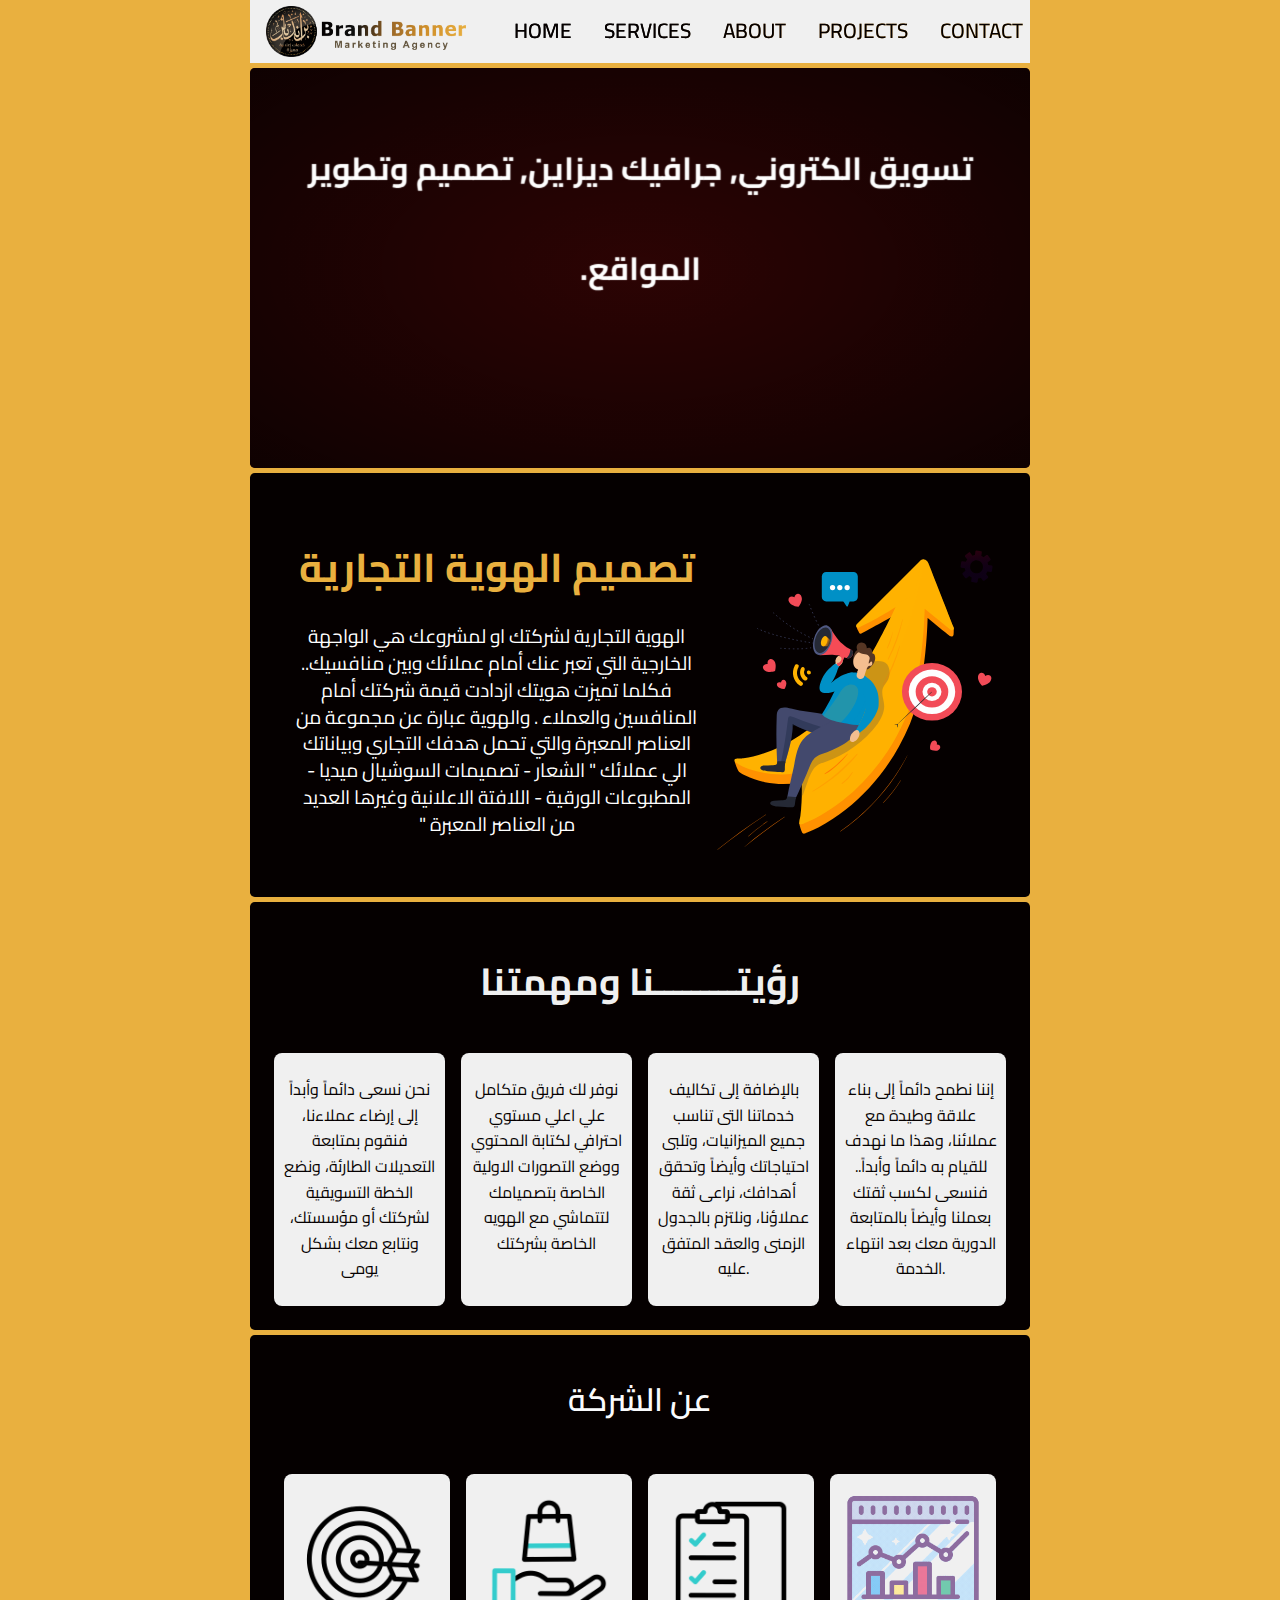
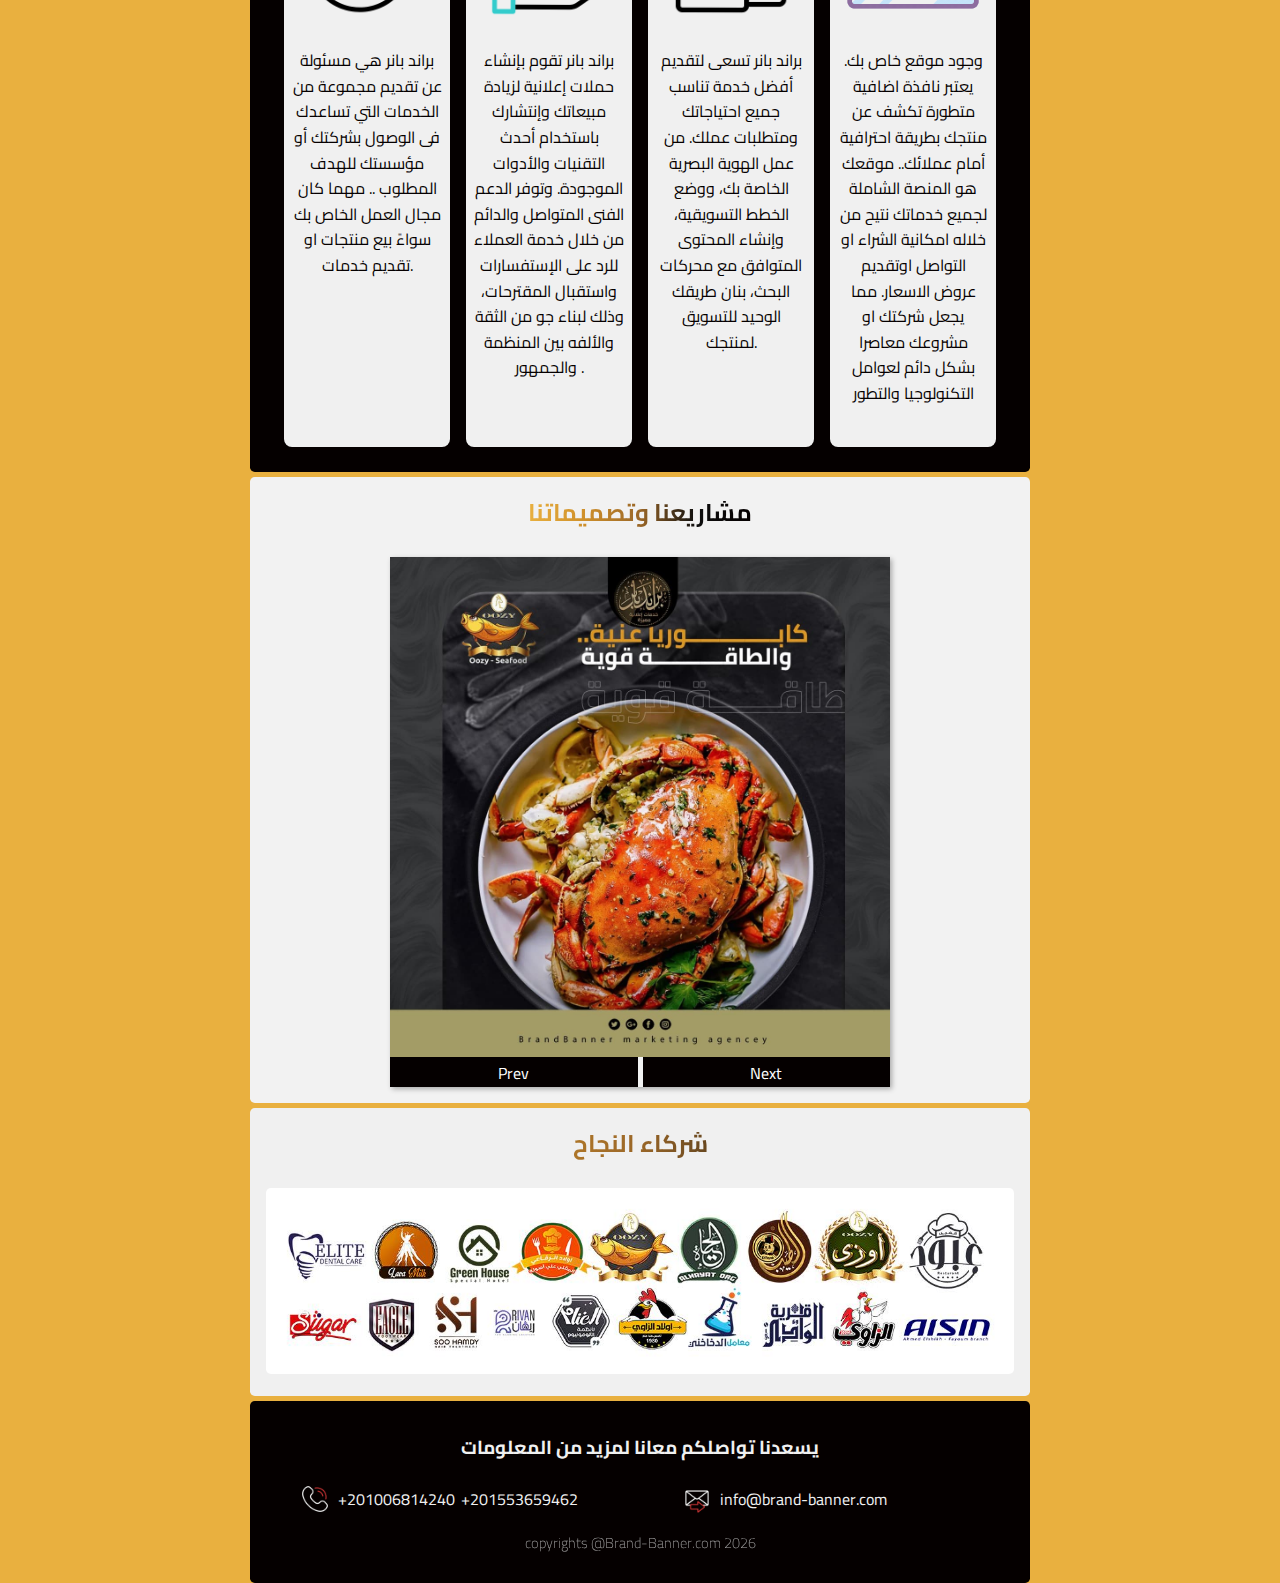
<file: index.html>
<!DOCTYPE html>
<html lang="en">

<head>
    <meta charset="UTF-8">
    <meta http-equiv="X-UA-Compatible" content="IE=edge">
    <meta name="viewport" content="width=device-width, initial-scale=1.0">
    <meta name="description" content="تصميم بانارت ودعاية واعلان " />
    <meta name="keywords" content="digital marketing , social media marketing company , branding and graghic design , business cards company,social media account manager" />
    <meta name="author" content="Hossam Gouda" />
    <!--Social Media Meta tags-->
    <meta property="og:title" content="Brand-Banner Co" />
    <meta property="og:description" content="Graphic design & Web development and Digital marketing Agency" />
    <meta property="og:type" content="website" />
    <meta property="og:url" content="https://www.brand-banner.com/" />
    <meta property="og:image" content="https://www.brand-banner.com/assets/Link-share---design.png" />
    <!--End of Social Media Meta tags-->

    <link rel="icon" type="image/x-icon" href="./assets/logo.png" />
    <title>Brand-Banner</title>
    <!--Google foonts-->
    <link rel="preconnect" href="https://fonts.googleapis.com" />
    <link rel="preconnect" href="https://fonts.gstatic.com" crossorigin />
    <link href="https://fonts.googleapis.com/css2?family=Cairo:wght@300;400;500;600;700;800&display=swap" rel="stylesheet" />
    <!--Google foonts End -->
    <!--Main Css Styles -->
    <link rel="stylesheet" href="./css/index.css" />
    <!--Normalize css -->
    <link rel="stylesheet" href="./css/normalize.css">
    <!--Normalize css End  -->
    <!--FontAwsome styles-->
    <link rel="stylesheet" href="https://cdnjs.cloudflare.com/ajax/libs/font-awesome/6.2.0/css/all.min.css" integrity="sha512-xh6O/CkQoPOWDdYTDqeRdPCVd1SpvCA9XXcUnZS2FmJNp1coAFzvtCN9BmamE+4aHK8yyUHUSCcJHgXloTyT2A==" crossorigin="anonymous" referrerpolicy="no-referrer">
    <!--FontAwsome styles ends-->

</head>

<body>
    <header class="header">
        <div class="container">
            <section class="navbar">
                <div class="brand">
                    <a href="./index.html">
                        <img src="./assets/brand logo.png" alt="logo" id="logo" />
                    </a>
                </div>
                <nav class="navbar-links">
                    <a href="./index.html">Home</a>
                    <a href="./pages/services.html">Services</a>
                    <a href="./pages/about.html">About</a>
                    <a href="./pages/projects.html">Projects</a>
                    <a href="./pages/contact.html">Contact</a>
                </nav>
                <div class="mob-container" onclick="myFunction(this)">
                    <div class="bar1"></div>
                    <div class="bar2"></div>
                    <div class="bar3"></div>
                </div>
            </section>
        </div>
    </header>


    <section class="event">
        <div class="container">
            <iframe src="./components/hero-animate/hero-animation.html" name="targetframe" allowTransparency="true" scrolling="no" frameborder="0"></iframe>
        </div>

        </div>
    </section>
    <section class="main" id="home">
        <div class="container">
            <div class="social">
                <img src="./assets//icons/social.svg" alt="حملات تسويق الكتروني وتصميم المواقع الالكترونية" />
                <div>
                    <h1 dir="rtl" lang="ar">تصميم الهوية التجارية</h1>
                    <p dir="rtl" lang="ar"> الهوية التجارية لشركتك او لمشروعك هي الواجهة الخارجية التي تعبر عنك أمام عملائك وبين منافسيك.. فكلما تميزت هويتك ازدادت قيمة شركتك أمام المنافسين والعملاء . والهوية عبارة عن مجموعة من العناصر المعبرة والتي تحمل هدفك التجاري وبياناتك
                        الي عملائك " الشعار - تصميمات السوشيال ميديا - المطبوعات الورقية - اللافتة الاعلانية وغيرها العديد من العناصر المعبرة "</p>
                </div>
            </div>

        </div>
    </section>
    <section id="services">
        <div class="container">
            <div class="services">
                <div class="title">
                    <h3 lang="ar" dir="rtl"> رؤيتـــــــــنا ومهمتنا </h3>
                </div>
                <div class="ser-cards">
                    <div class="ser-card">
                        <div class="ser-icon">
                            <i class="fa-regular fa-face-smile"></i>
                        </div>

                        <p dir="rtl " lang="ar ">
                            نحن نسعى دائماً وأبداً إلى إرضاء عملاءنا، فنقوم بمتابعة التعديلات الطارئة، ونضع الخطة التسويقية لشركتك أو مؤسستك، ونتابع معك بشكل يومى
                        </p>
                    </div>
                    <div class="ser-card ">
                        <div class="ser-icon">
                            <i class="fa-solid fa-briefcase"></i>
                        </div>
                        <p dir="rtl " lang="ar ">
                            نوفر لك فريق متكامل علي اعلي مستوي احترافي لكتابة المحتوي ووضع التصورات الاولية الخاصة بتصميامك لتتماشي مع الهويه الخاصة بشركتك
                        </p>
                        <p></p>
                    </div>
                    <div class="ser-card ">
                        <div class="ser-icon">
                            <i class="fa-regular fa-thumbs-up"></i>
                        </div>
                        <p dir="rtl " lang="ar ">
                            بالإضافة إلى تكاليف خدماتنا التى تناسب جميع الميزانيات، وتلبى احتياجاتك وأيضاً وتحقق أهدافك، نراعى ثقة عملاؤنا، ونلتزم بالجدول الزمنى والعقد المتفق عليه.
                        </p>
                    </div>
                    <div class="ser-card ">
                        <div class="ser-icon">
                            <i class="fa-regular fa-handshake"></i>
                        </div>
                        <p dir="rtl " lang="ar ">
                            إننا نطمح دائماً إلى بناء علاقة وطيدة مع عملائنا، وهذا ما نهدف للقيام به دائماً وأبداً.. فنسعى لكسب ثقتك بعملنا وأيضاً بالمتابعة الدورية معك بعد انتهاء الخدمة.
                        </p>
                    </div>

                </div>


            </div>


        </div>
    </section>
    <section id="about">
        <div class="container">
            <div class="about">
                <h2 dir="rtl " lang="ar ">عن الشركة</h2>
                <div class="statment ">
                    <div class="cards ">
                        <div class="card ">
                            <div class="img-holder ">
                                <img src="./assets/icons/target.gif " alt="تحقيق اهداف مؤسساتك التسويقية " />
                            </div>
                            <p dir="rtl " lang="ar ">
                                براند بانر هي مسئولة عن تقديم مجموعة من الخدمات التي تساعدك فى الوصول بشركتك أو مؤسستك للهدف المطلوب .. مهما كان مجال العمل الخاص بك سواءً بيع منتجات او تقديم خدمات.
                            </p>
                        </div>
                        <div class="card ">
                            <div class="img-holder ">
                                <img src="./assets/icons/shopping.gif " alt="حملات اعلانية للفيسبوك وتصميمات  دعائية لزيادة المبيعات " />
                            </div>
                            <p dir="rtl " lang="ar ">
                                براند بانر تقوم بإنشاء حملات إعلانية لزيادة مبيعاتك وإنتشارك باستخدام أحدث التقنيات والأدوات الموجودة. وتوفر الدعم الفنى المتواصل والدائم من خلال خدمة العملاء للرد على الإستفسارات واستقبال المقترحات، وذلك لبناء جو من الثقة والألفه بين المنظمة والجمهور
                                .
                            </p>
                        </div>
                        <div class="card ">
                            <div class="img-holder ">
                                <img src="./assets//icons/checklist.gif " alt=" وضع خطه العمل التسويقية" />
                            </div>
                            <p dir="rtl " lang="ar ">
                                براند بانر تسعى لتقديم أفضل خدمة تناسب جميع احتياجاتك ومتطلبات عملك. من عمل الهوية البصرية الخاصة بك، ووضع الخطط التسويقية، وإنشاء المحتوى المتوافق مع محركات البحث، بنان طريقك الوحيد للتسويق لمنتجك.
                            </p>
                        </div>
                        <div class="card ">
                            <div class="img-holder ">
                                <img src="./assets/icons/Devloper.gif " alt=" تصميم وتطوير المواقع الالكترونية" />
                            </div>
                            <p dir="rtl " lang="ar ">
                                .وجود موقع خاص بك يعتبر نافذة اضافية متطورة تكشف عن منتجك بطريقة احترافية أمام عملائك.. موقعك هو المنصة الشاملة لجميع خدماتك نتيح من خلاله امكانية الشراء او التواصل اوتقديم عروض الاسعار. مما يجعل شركتك او مشروعك معاصرا بشكل دائم لعوامل التكنولوجيا والتطور

                            </p>
                        </div>
                    </div>
                </div>

            </div>
        </div>

    </section>
    <section class="slider1">
        <div id="slider" class="container">
            <div class="projects">
                <div class="title">
                    <h5 dir="rtl " lang="ar ">مشاريعنا وتصميماتنا</h5>
                </div>
                <div class="carousel ">
                    <div id="images" class="image-container">
                        <img src="./assets/food.jpg " alt=" تصميم فيسبوك مطعم كابوريا" />
                        <img src="./assets/ozi4.jpg " alt="تصميم اعلان لمحلات كشري الهادي بالفيوم " />
                        <img src="./assets/green.jpg " alt="تصميم اعلان سوشيال ميديا فندق جرين هاوس بني سويف  " />
                        <img src="./assets/ozi.jpg " alt=" تصميم ترويجي لوجبه طعام مطعم اوزي الفيوم" />
                        <img src="./assets/ozi2.jpg " alt=" تصميم بوست سوشيال ميديا تجاري" />
                        <img src="./assets/ozi3.jpg " alt=" تصميم بوست شويال ميديا لحمله اعلان مموله" />
                        <img src="./assets/socialshre.jpg " alt="براند بانر لوجو" />
                    </div>
                    <div class="buttons-container">
                        <button id="left" class="btn ">Prev</button>
                        <button id="right" class="btn">Next</button>
                    </div>
                </div>
            </div>


        </div>
    </section>
    <section class="partners">
        <div class="container">
            <div class="partners-group">
                <h5>شركاء النجاح</h5>
                <div class="partner-img">
                    <img src="./assets/partners.jpg" alt="شركاء النجاح">
                </div>
            </div>


        </div>
    </section>
    <footer id="contact" class="footer ">
        <div class="container">
            <div class="contact ">
                <h3 dir="rtl " lang="ar ">يسعدنا تواصلكم معانا لمزيد من المعلومات</h3>
                <div class="mail ">
                    <img src="./assets//icons/message.gif " alt=" " />
                    <a href="# ">info@brand-banner.com</a>
                </div>
                <div class="phone ">
                    <img src="./assets//icons/phone.gif " alt=" " />
                    <a href="# ">+201006814240</a>
                    <a href="# ">+201553659462</a>
                </div>
                <div class="socialmedia ">
                    <a href="https://www.facebook.com/BrandBanner10" target="_blank"><i
                            class="fa-brands fa-facebook "></i></a>
                    <a href="https://wa.me/+201553659462" target="_blank"><i class="fa-brands fa-whatsapp"></i></i></a>
                    <a href="https://www.behance.net/BrandBanner" target="_blank"> <i class="fa-brands fa-square-behance "></i></a>

                </div>
                <p>copyrights @Brand-Banner.com <span id="date"></span></p>
                <button onclick="topFunction() " id="myBtn" title="Go to top ">
                    <i class="fa-solid fa-circle-up"></i>

                </button>
            </div>
        </div>


    </footer>


    <script src="./scripts/mobilenave.js "></script>
    <script src="./scripts/scrolltop.js"></script>
    <script src="./scripts/carousal.js "></script>
    <script src="./scripts/chat.js" type="text/javascript"></script>
    <script src="./scripts/date.js "></script>

    <!-- <script src="./scripts/carousal-mini.js"></script> -->
</body>

</html>
</file>
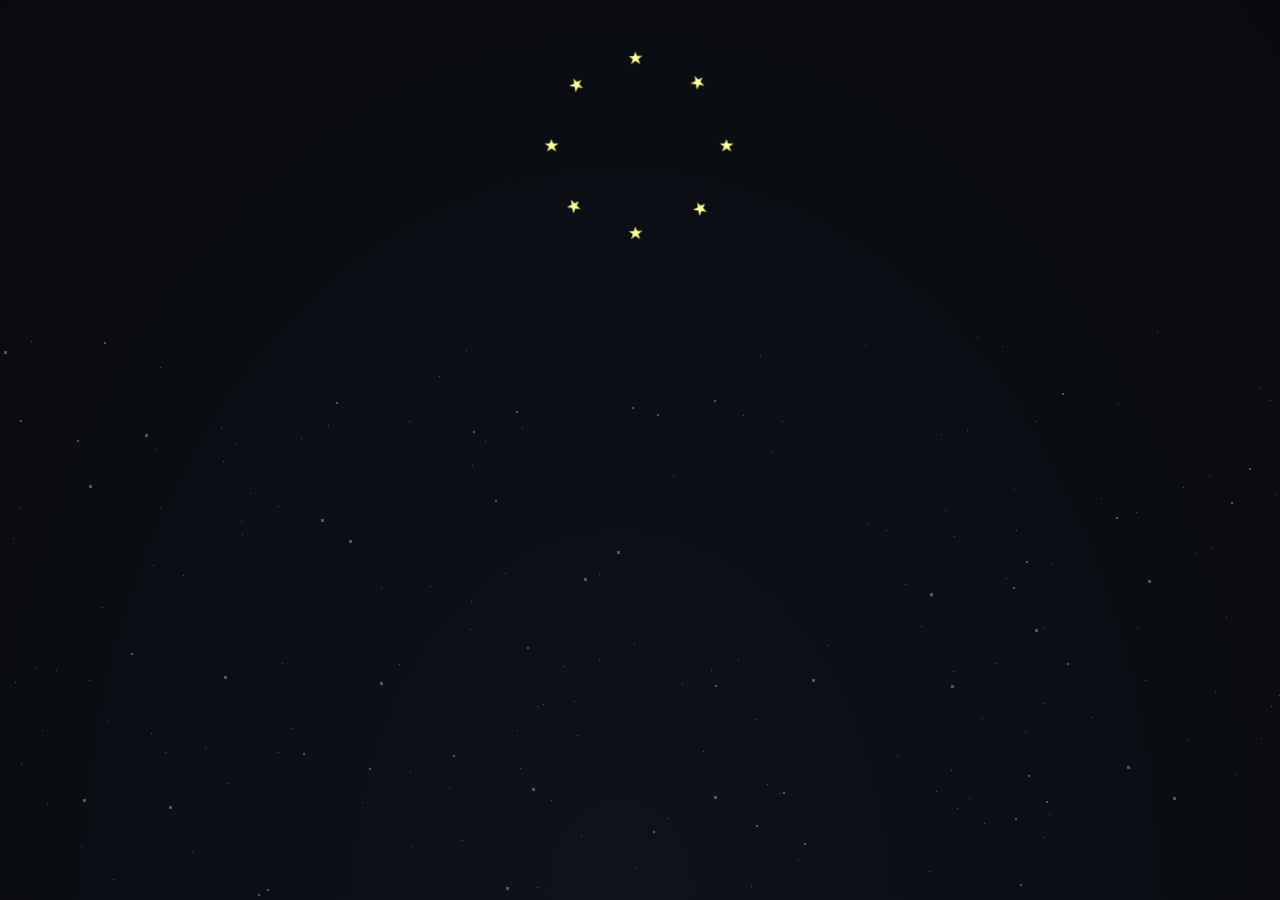
<file: components/ramadan.html>
<head>
    <link rel="preconnect" href="https://fonts.googleapis.com">
    <link rel="preconnect" href="https://fonts.gstatic.com" crossorigin>
    <link href="https://fonts.googleapis.com/css2?family=Amiri&family=Tajawal:wght@300&display=swap" rel="stylesheet">
    <link rel="stylesheet" href="./ramadan.css">
</head>

<body>
    <div class="page">
        <div id="moon" class="fade-in"></div>
        <div id="main-star" class="fade-in">
            <div class="star-five rotating"></div>
        </div>
        <div class="constellations">
            <div class="constellation rotating-slow">
                <div class="baby-star">
                    <div class="star-five rotating"></div>
                </div>
                <div class="baby-star">
                    <div class="star-five rotating"></div>
                </div>
                <div class="baby-star">
                    <div class="star-five rotating"></div>
                </div>
                <div class="baby-star">
                    <div class="star-five rotating"></div>
                </div>
            </div>
            <div id="angled">
                <div class="constellation rotating-slow">
                    <div class="baby-star">
                        <div class="star-five rotating"></div>
                    </div>
                    <div class="baby-star">
                        <div class="star-five rotating"></div>
                    </div>
                    <div class="baby-star">
                        <div class="star-five rotating"></div>
                    </div>
                    <div class="baby-star">
                        <div class="star-five rotating"></div>
                    </div>
                </div>
            </div>
        </div>
        <div class="text slide-up" dir="rtl" lang="ar">مُبَارَكٌ عَلَيْكُمْ الشَّهْرِ الْكَرِيمِ .
        </div>
    </div>
    <div id="stars"></div>
    <div id="stars2"></div>
    <div id="stars3"></div>
</body>
</file>
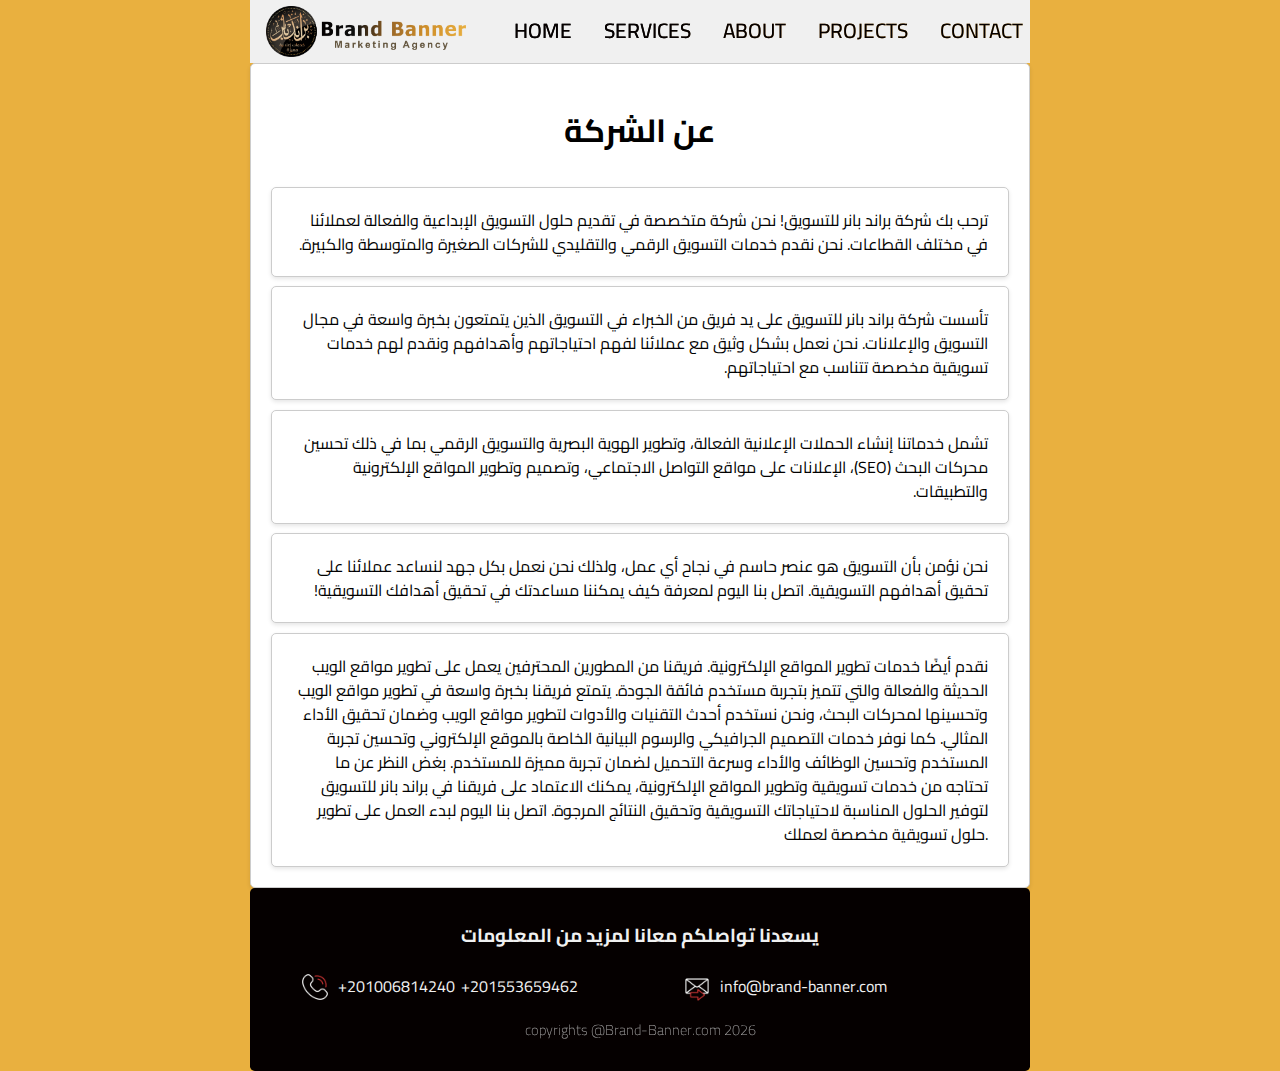
<file: pages/about.html>
<!DOCTYPE html>
<html lang="en">

<head>
    <meta charset="UTF-8">
    <meta http-equiv="X-UA-Compatible" content="IE=edge">
    <meta name="viewport" content="width=device-width, initial-scale=1.0">
    <meta name="description" content=" عن شركة براند بانر" />
    <meta name="keywords" content="digital marketing , social media marketing company , branding and graghic design , business cards company,social media account manager , اعلانات فيسبوك ممولة , تصميم مواقع , تطوير تطبيقات الويب" />
    <meta name="author" content="Hossam Gouda" />
    <!--Social Media Meta tags-->
    <meta property="og:title" content="Brand-Banner Co" />
    <meta property="og:description" content="Graphic design & Web development and Digital marketing Agency" />
    <meta property="og:type" content="website" />
    <meta property="og:url" content="https://www.brand-banner.com/" />
    <meta property="og:image" content="https://www.brand-banner.com/assets/Link-share---design.png" />
    <!--End of Social Media Meta tags-->

    <link rel="icon" type="image/x-icon" href="../assets/logo.png" />
    <title>Brand-Banner projects</title>
    <!--Google foonts-->
    <link rel="preconnect" href="https://fonts.googleapis.com" />
    <link rel="preconnect" href="https://fonts.gstatic.com" crossorigin />
    <link href="https://fonts.googleapis.com/css2?family=Cairo:wght@300;400;500;600;700;800&display=swap" rel="stylesheet" />
    <!--Google foonts End -->
    <!--Main Css Styles -->
    <link rel="stylesheet" href="../css/index.css" />
    <!--Normalize css -->
    <link rel="stylesheet" href="../css/normalize.css">
    <link rel="stylesheet" href="../css/about.css">
    <!--Normalize css End  -->
    <!--FontAwsome styles-->
    <link rel="stylesheet" href="https://cdnjs.cloudflare.com/ajax/libs/font-awesome/6.2.0/css/all.min.css" integrity="sha512-xh6O/CkQoPOWDdYTDqeRdPCVd1SpvCA9XXcUnZS2FmJNp1coAFzvtCN9BmamE+4aHK8yyUHUSCcJHgXloTyT2A==" crossorigin="anonymous" referrerpolicy="no-referrer">
    <!--FontAwsome styles ends-->


</head>

<body>
    <header class="header">
        <div class="container">
            <section class="navbar">
                <div class="brand">
                    <a href="../index.html">
                        <img src="../assets/brand logo.png" alt="logo" id="logo" />
                    </a>
                </div>
                <nav class="navbar-links">
                    <a href="../index.html">Home</a>
                    <a href="./services.html">Services</a>
                    <a href="./about.html">About</a>
                    <a href="./projects.html">Projects</a>
                    <a href="./contact.html">Contact</a>
                </nav>
                <div class="mob-container" onclick="myFunction(this)">
                    <div class="bar1"></div>
                    <div class="bar2"></div>
                    <div class="bar3"></div>
                </div>
            </section>
        </div>
    </header>

    <section class="about-us-pg">
        <div class="container">
            <div class="card-about">
                <h1> عن الشركة </h1>

                <p dir="rtl" lang="ar" class="card-about">ترحب بك شركة براند بانر للتسويق! نحن شركة متخصصة في تقديم حلول التسويق الإبداعية والفعالة لعملائنا في مختلف القطاعات. نحن نقدم خدمات التسويق الرقمي والتقليدي للشركات الصغيرة والمتوسطة والكبيرة.
                </p>

                <p dir="rtl" lang="ar" class="card-about">تأسست شركة براند بانر للتسويق على يد فريق من الخبراء في التسويق الذين يتمتعون بخبرة واسعة في مجال التسويق والإعلانات. نحن نعمل بشكل وثيق مع عملائنا لفهم احتياجاتهم وأهدافهم ونقدم لهم خدمات تسويقية مخصصة تتناسب مع احتياجاتهم.
                </p>

                <p dir="rtl" lang="ar" class="card-about">
                    تشمل خدماتنا إنشاء الحملات الإعلانية الفعالة، وتطوير الهوية البصرية والتسويق الرقمي بما في ذلك تحسين محركات البحث (SEO)، الإعلانات على مواقع التواصل الاجتماعي، وتصميم وتطوير المواقع الإلكترونية والتطبيقات.
                </p>
                <p dir="rtl" lang="ar" class="card-about">
                    نحن نؤمن بأن التسويق هو عنصر حاسم في نجاح أي عمل، ولذلك نحن نعمل بكل جهد لنساعد عملائنا على تحقيق أهدافهم التسويقية. اتصل بنا اليوم لمعرفة كيف يمكننا مساعدتك في تحقيق أهدافك التسويقية!
                </p>



                <p dir="rtl " lang="ar" class="card-about">
                    نقدم أيضًا خدمات تطوير المواقع الإلكترونية. فريقنا من المطورين المحترفين يعمل على تطوير مواقع الويب الحديثة والفعالة والتي تتميز بتجربة مستخدم فائقة الجودة. يتمتع فريقنا بخبرة واسعة في تطوير مواقع الويب وتحسينها لمحركات البحث، ونحن نستخدم أحدث التقنيات
                    والأدوات لتطوير مواقع الويب وضمان تحقيق الأداء المثالي. كما نوفر خدمات التصميم الجرافيكي والرسوم البيانية الخاصة بالموقع الإلكتروني وتحسين تجربة المستخدم وتحسين الوظائف والأداء وسرعة التحميل لضمان تجربة مميزة للمستخدم. بغض النظر عن
                    ما تحتاجه من خدمات تسويقية وتطوير المواقع الإلكترونية، يمكنك الاعتماد على فريقنا في براند بانر للتسويق لتوفير الحلول المناسبة لاحتياجاتك التسويقية وتحقيق النتائج المرجوة. اتصل بنا اليوم لبدء العمل على تطوير حلول تسويقية مخصصة لعملك.
                </p>


            </div>




        </div>
    </section>


    <footer id="contact" class="footer ">
        <div class="container">
            <div class="contact ">
                <h3 dir="rtl " lang="ar ">يسعدنا تواصلكم معانا لمزيد من المعلومات</h3>
                <div class="mail ">
                    <img src="../assets//icons/message.gif " alt=" " />
                    <a href="# ">info@brand-banner.com</a>
                </div>
                <div class="phone ">
                    <img src="../assets//icons/phone.gif " alt=" " />
                    <a href="# ">+201006814240</a>
                    <a href="# ">+201553659462</a>
                </div>
                <div class="socialmedia ">
                    <a href="https://www.facebook.com/BrandBanner10" target="_blank"><i
                            class="fa-brands fa-facebook "></i></a>
                    <a href="https://wa.me/+201553659462" target="_blank"><i class="fa-brands fa-whatsapp"></i></i></a>
                    <a href="https://www.behance.net/BrandBanner" target="_blank"> <i class="fa-brands fa-square-behance "></i></a>
                </div>
                <p>copyrights @Brand-Banner.com <span id="date"></span></p>
                <button onclick="topFunction() " id="myBtn" title="Go to top ">
                    <i class="fa-solid fa-circle-up"></i>

                </button>
            </div>
        </div>


    </footer>
    <script src="../scripts/mobilenave.js "></script>
    <script src="../scripts/scrolltop.js"></script>
    <script src="../scripts/chat.js" type="text/javascript"></script>
    <script src="../scripts/date.js"></script>


</body>

</html>
</file>
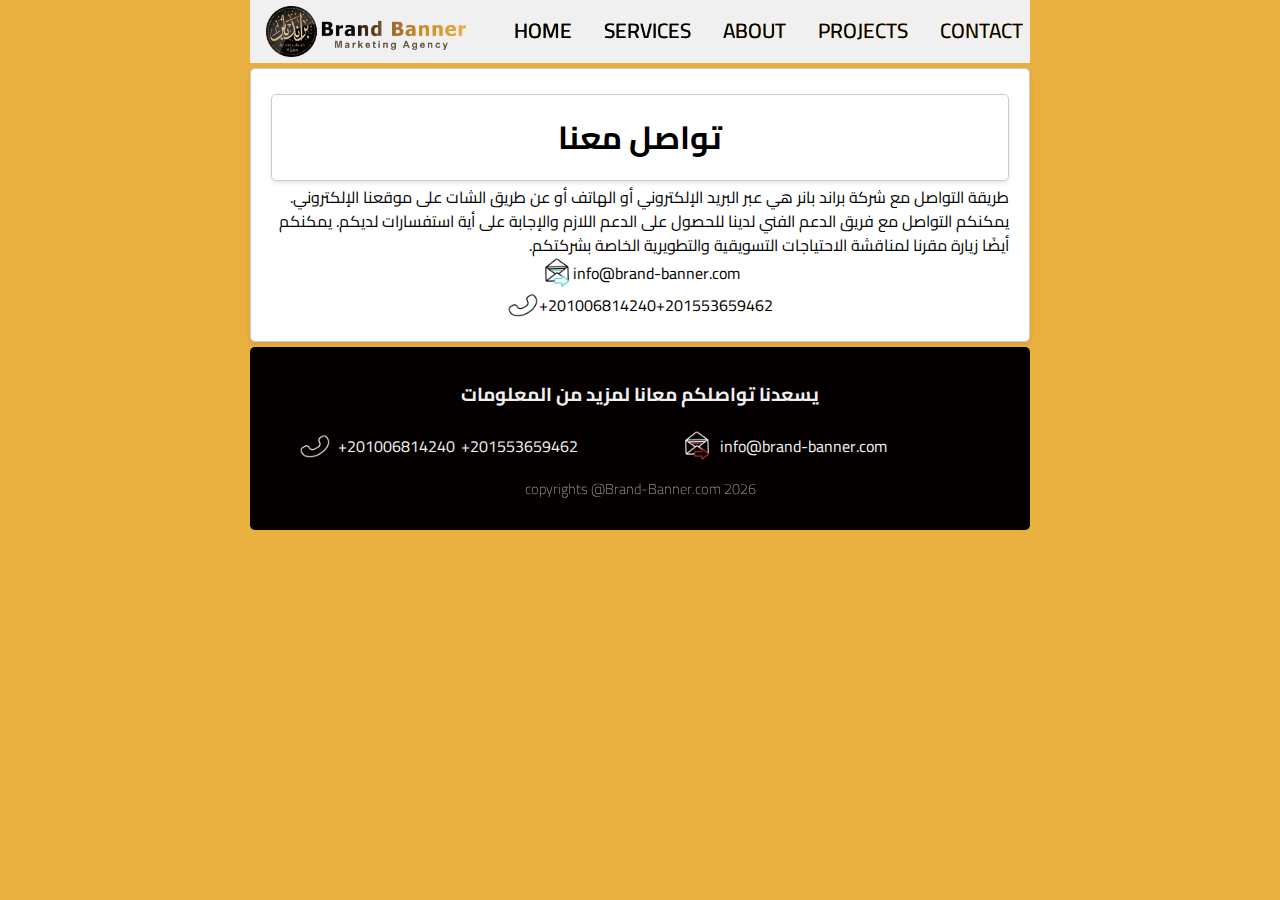
<file: pages/contact.html>
<!DOCTYPE html>
<html lang="en">

<head>
    <meta charset="UTF-8">
    <meta http-equiv="X-UA-Compatible" content="IE=edge">
    <meta name="viewport" content="width=device-width, initial-scale=1.0">
    <meta name="description" content="للتواصل مع براند بانر" />
    <meta name="keywords" content="digital marketing , social media marketing company , branding and graghic design , تصميم كروت , تصميم اعلالانات , حملة فيسبوك مموله" />
    <meta name="author" content="Hossam Gouda" />
    <!--Social Media Meta tags-->
    <meta property="og:title" content="Brand-Banner Co" />
    <meta property="og:description" content="Graphic design & Web development and Digital marketing Agency" />
    <meta property="og:type" content="website" />
    <meta property="og:url" content="https://www.brand-banner.com/" />
    <meta property="og:image" content="https://www.brand-banner.com/assets/Link-share---design.png" />
    <!--End of Social Media Meta tags-->

    <link rel="icon" type="image/x-icon" href="../assets/logo.png" />
    <title>Brand-Banner projects</title>
    <!--Google foonts-->
    <link rel="preconnect" href="https://fonts.googleapis.com" />
    <link rel="preconnect" href="https://fonts.gstatic.com" crossorigin />
    <link href="https://fonts.googleapis.com/css2?family=Cairo:wght@300;400;500;600;700;800&display=swap" rel="stylesheet" />
    <!--Google foonts End -->
    <!--Main Css Styles -->
    <link rel="stylesheet" href="../css/index.css" />
    <!--Normalize css -->
    <link rel="stylesheet" href="../css/normalize.css">
    <!--Normalize css End  -->
    <!--Contact page styling start-->
    <link rel="stylesheet" href="../css/contact.css">
    <!--Contact page styling End-->
    <!--FontAwsome styles-->
    <link rel="stylesheet" href="https://cdnjs.cloudflare.com/ajax/libs/font-awesome/6.2.0/css/all.min.css" integrity="sha512-xh6O/CkQoPOWDdYTDqeRdPCVd1SpvCA9XXcUnZS2FmJNp1coAFzvtCN9BmamE+4aHK8yyUHUSCcJHgXloTyT2A==" crossorigin="anonymous" referrerpolicy="no-referrer">
    <!--FontAwsome styles ends-->


</head>

<body>
    <header class="header">
        <div class="container">
            <section class="navbar">
                <div class="brand">
                    <a href="../index.html">
                        <img src="../assets/brand logo.png" alt="logo" id="logo" />
                    </a>
                </div>
                <nav class="navbar-links">
                    <a href="../index.html">Home</a>
                    <a href="./services.html">Services</a>
                    <a href="./about.html">About</a>
                    <a href="./projects.html">Projects</a>
                    <a href="./contact.html">Contact</a>
                </nav>
                <div class="mob-container" onclick="myFunction(this)">
                    <div class="bar1"></div>
                    <div class="bar2"></div>
                    <div class="bar3"></div>
                </div>
            </section>
        </div>
    </header>

    <section class="contact-us-pg">
        <div class="container">


            <div class="card-contact">
                <h1 dir="rtl" lang="ar" class="card-contact">تواصل معنا </h1>

                <p dir="rtl" lang="ar">طريقة التواصل مع شركة براند بانر هي عبر البريد الإلكتروني أو الهاتف أو عن طريق الشات على موقعنا الإلكتروني. يمكنكم التواصل مع فريق الدعم الفني لدينا للحصول على الدعم اللازم والإجابة على أية استفسارات لديكم. يمكنكم أيضًا زيارة مقرنا لمناقشة
                    الاحتياجات التسويقية والتطويرية الخاصة بشركتكم.
                </p>
                <div class="mail">
                    <img src="../assets//icons/message.gif " alt="mail icon " />
                    <a href="# ">info@brand-banner.com</a>
                </div>

                <div class="phone">
                    <img src="../assets//icons/phone.gif " alt=" contact details and phone numbers" />
                    <a href="# ">+201006814240</a>
                    <a href="# ">+201553659462</a>
                </div>

            </div>



        </div>
        </div>
    </section>


    <footer id="contact" class="footer ">
        <div class="container">
            <div class="contact ">
                <h3 dir="rtl " lang="ar ">يسعدنا تواصلكم معانا لمزيد من المعلومات</h3>
                <div class="mail ">
                    <img src="../assets//icons/message.gif " alt=" " />
                    <a href="# ">info@brand-banner.com</a>
                </div>
                <div class="phone ">
                    <img src="../assets//icons/phone.gif " alt=" " />
                    <a href="# ">+201006814240</a>
                    <a href="# ">+201553659462</a>
                </div>
                <div class="socialmedia ">
                    <a href="https://www.facebook.com/BrandBanner10" target="_blank"><i
                            class="fa-brands fa-facebook "></i></a>
                    <a href="https://wa.me/+201553659462" target="_blank"><i class="fa-brands fa-whatsapp"></i></i></a>
                    <a href="https://www.behance.net/BrandBanner" target="_blank"> <i class="fa-brands fa-square-behance "></i></a>
                </div>
                <p>copyrights @Brand-Banner.com <span id="date"></span></p>
                <button onclick="topFunction() " id="myBtn" title="Go to top ">
                    <i class="fa-solid fa-circle-up"></i>

                </button>
            </div>
        </div>


    </footer>
    <script src="../scripts/mobilenave.js "></script>
    <script src="../scripts/scrolltop.js"></script>
    <script src="../scripts/chat.js" type="text/javascript"></script>
    <script src="../scripts/date.js"></script>


</body>

</html>
</file>
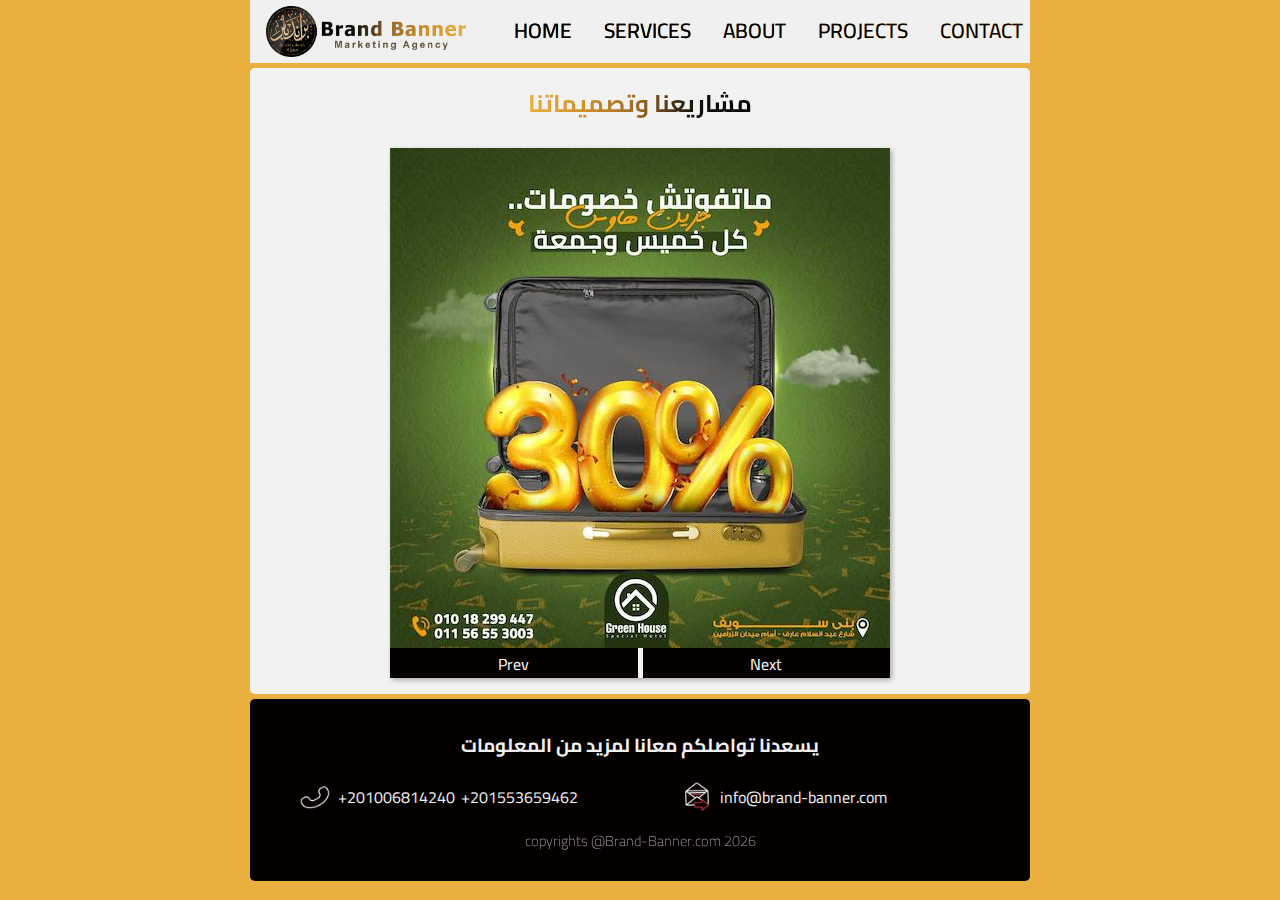
<file: pages/projects.html>
<!DOCTYPE html>
<html lang="en">

<head>
    <meta charset="UTF-8">
    <meta http-equiv="X-UA-Compatible" content="IE=edge">
    <meta name="viewport" content="width=device-width, initial-scale=1.0">
    <meta name="description" content="مشاريع براند بانر" />
    <meta name="keywords" content="digital marketing , social media marketing company , branding and graghic design , business cards company,social media account manager" />
    <meta name="author" content="Hossam Gouda" />
    <!--Social Media Meta tags-->
    <meta property="og:title" content="Brand-Banner Co" />
    <meta property="og:description" content="Graphic design & Web development and Digital marketing Agency" />
    <meta property="og:type" content="website" />
    <meta property="og:url" content="https://www.brand-banner.com/" />
    <meta property="og:image" content="https://www.brand-banner.com/assets/Link-share---design.png" />
    <!--End of Social Media Meta tags-->

    <link rel="icon" type="image/x-icon" href="../assets/logo.png" />
    <title>Brand-Banner projects</title>
    <!--Google foonts-->
    <link rel="preconnect" href="https://fonts.googleapis.com" />
    <link rel="preconnect" href="https://fonts.gstatic.com" crossorigin />
    <link href="https://fonts.googleapis.com/css2?family=Cairo:wght@300;400;500;600;700;800&display=swap" rel="stylesheet" />
    <!--Google foonts End -->
    <!--Main Css Styles -->
    <link rel="stylesheet" href="../css/index.css" />
    <!--Normalize css -->
    <link rel="stylesheet" href="../css/normalize.css">
    <!--Normalize css End  -->
    <!--Start of project page styling-->
    <link rel="stylesheet" href="../css/projects.css">
    <!--Start of project page styling-->
    <!--FontAwsome styles-->
    <link rel="stylesheet" href="https://cdnjs.cloudflare.com/ajax/libs/font-awesome/6.2.0/css/all.min.css" integrity="sha512-xh6O/CkQoPOWDdYTDqeRdPCVd1SpvCA9XXcUnZS2FmJNp1coAFzvtCN9BmamE+4aHK8yyUHUSCcJHgXloTyT2A==" crossorigin="anonymous" referrerpolicy="no-referrer">
    <!--FontAwsome styles ends-->

</head>

<body>
    <header class="header">
        <div class="container">
            <section class="navbar">
                <div class="brand">
                    <a href="../index.html">
                        <img src="../assets/brand logo.png" alt="logo" id="logo" />
                    </a>
                </div>
                <nav class="navbar-links">
                    <a href="../index.html">Home</a>
                    <a href="./services.html">Services</a>
                    <a href="./about.html">About</a>
                    <a href="./projects.html">Projects</a>
                    <a href="./contact.html">Contact</a>
                </nav>
                <div class="mob-container" onclick="myFunction(this)">
                    <div class="bar1"></div>
                    <div class="bar2"></div>
                    <div class="bar3"></div>
                </div>
            </section>
        </div>
    </header>

    <section class="slider1 projects-galary">
        <div id="slider" class="container">
            <div class="projects">
                <div class="title">
                    <h5 dir="rtl " lang="ar ">مشاريعنا وتصميماتنا</h5>
                </div>
                <div class="carousel ">
                    <div id="images" class="image-container">
                        <img src="../assets/Galary resized/Layer 10.jpg " alt=" تصميم فيسبوك مطعم كابوريا" />
                        <img src="../assets/Galary resized/Layer 12.jpg " alt="تصميم اعلان لمحلات كشري الهادي بالفيوم " />
                        <img src="../assets/Galary resized/Layer 15.jpg" alt="تصميم اعلان سوشيال ميديا فندق جرين هاوس بني سويف  " />
                        <img src="../assets/Galary resized/Layer 16.jpg" alt=" تصميم ترويجي لوجبه طعام مطعم اوزي الفيوم" />
                        <img src="../assets/Galary resized/Layer 17.jpg " alt=" تصميم بوست سوشيال ميديا تجاري" />
                        <img src="../assets/Galary resized/Layer 18.jpg " alt=" تصميم بوست شويال ميديا لحمله اعلان مموله" />
                        <img src="../assets/Galary resized/Layer 19.jpg" alt="براند بانر لوجو" />
                        <img src="../assets/Galary resized/Layer 20.jpg" alt="براند بانر لوجو" />
                        <img src="../assets/Galary resized/Layer 21.jpg" alt="براند بانر لوجو" />
                        <img src="../assets/Galary resized/Layer 22.jpg" alt="براند بانر لوجو" />
                        <img src="../assets/Galary resized/Layer 23.jpg" alt="براند بانر لوجو" />
                        <img src="../assets/Galary resized/Layer 24.jpg" alt="براند بانر لوجو" />
                    </div>
                    <div class="buttons-container">
                        <button id="left" class="btn ">Prev</button>
                        <button id="right" class="btn">Next</button>
                    </div>
                </div>
            </div>


        </div>
    </section>
    <footer id="contact" class="footer ">
        <div class="container">
            <div class="contact ">
                <h3 dir="rtl " lang="ar ">يسعدنا تواصلكم معانا لمزيد من المعلومات</h3>
                <div class="mail ">
                    <img src="../assets//icons/message.gif " alt=" " />
                    <a href="# ">info@brand-banner.com</a>
                </div>
                <div class="phone ">
                    <img src="../assets//icons/phone.gif " alt=" " />
                    <a href="# ">+201006814240</a>
                    <a href="# ">+201553659462</a>
                </div>
                <div class="socialmedia ">
                    <a href="https://www.facebook.com/BrandBanner10" target="_blank"><i
                            class="fa-brands fa-facebook "></i></a>
                    <a href="https://wa.me/+201553659462" target="_blank"><i class="fa-brands fa-whatsapp"></i></i></a>
                    <a href="https://www.behance.net/BrandBanner" target="_blank"> <i class="fa-brands fa-square-behance "></i></a>
                </div>
                <p>copyrights @Brand-Banner.com <span id="date"></span></p>
                <button onclick="topFunction() " id="myBtn" title="Go to top ">
                    <i class="fa-solid fa-circle-up"></i>

                </button>
            </div>
        </div>


    </footer>
    <script src="../scripts/mobilenave.js "></script>
    <script src="../scripts/scrolltop.js"></script>
    <script src="../scripts/carousal.js "></script>
    <script src="../scripts/date.js"></script>
    <script src="../scripts/chat.js" type="text/javascript"></script>

</body>

</html>
</file>
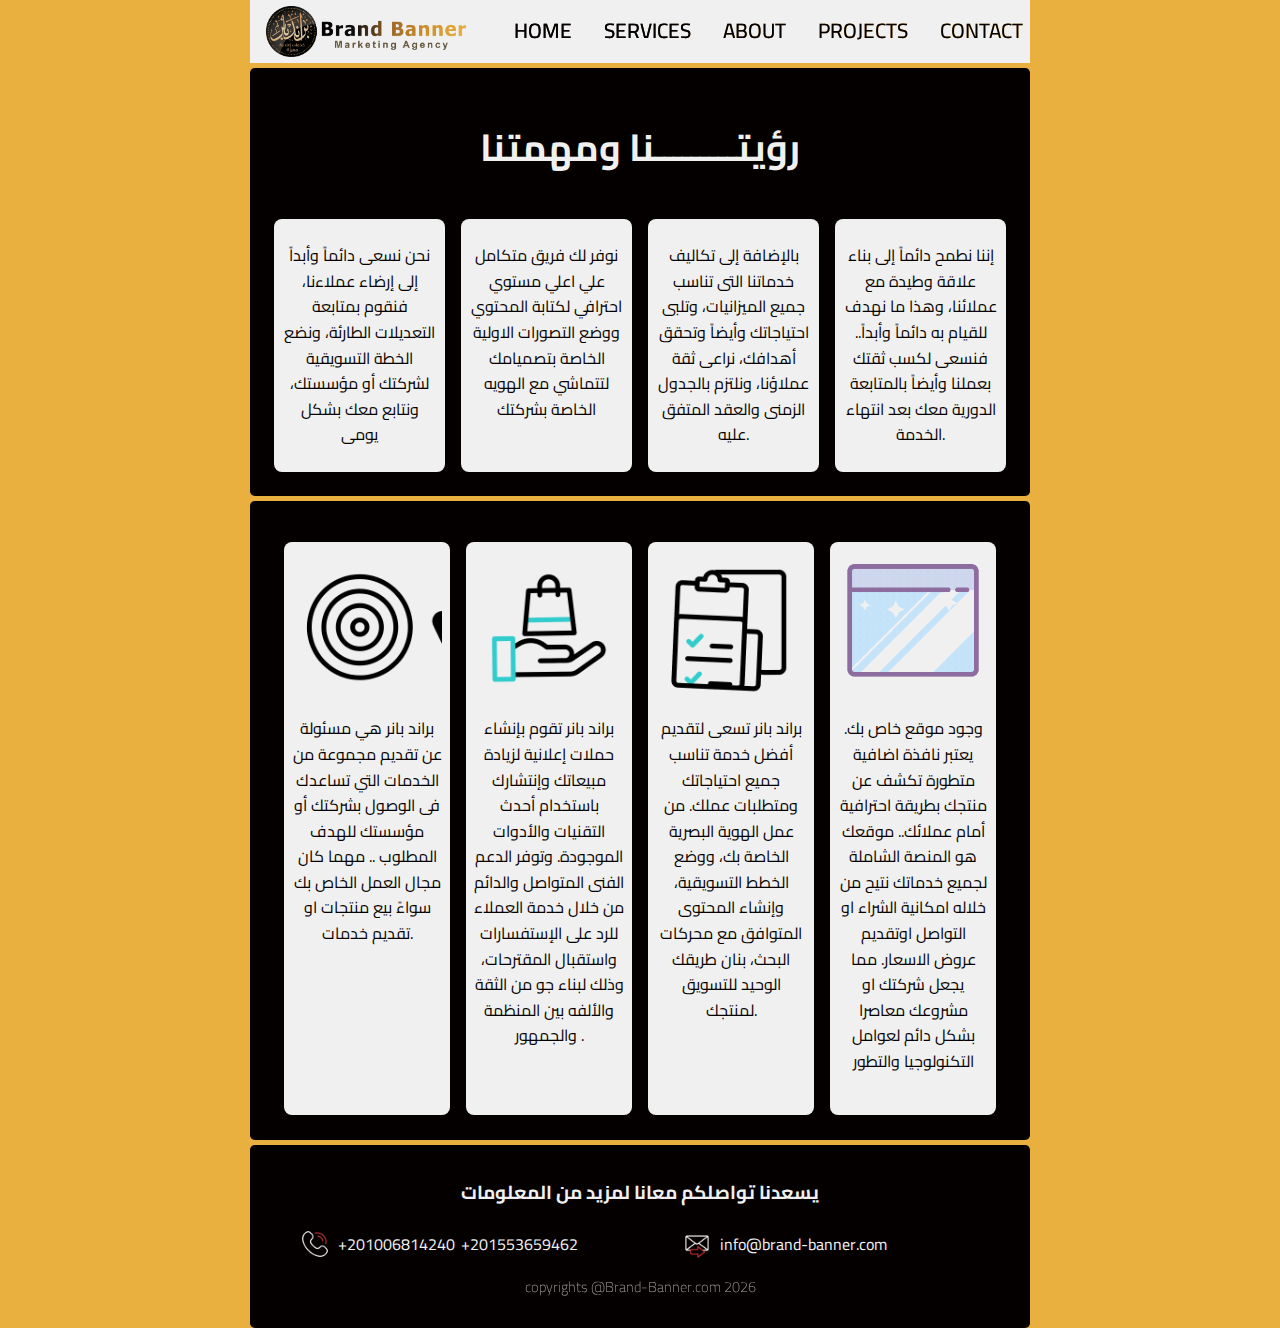
<file: pages/services.html>
<!DOCTYPE html>
<html lang="en">

<head>
    <meta charset="UTF-8">
    <meta http-equiv="X-UA-Compatible" content="IE=edge">
    <meta name="viewport" content="width=device-width, initial-scale=1.0">
    <meta name="description" content="خدمات شركة براند بانر " />
    <meta name="keywords" content="digital marketing , social media marketing company , branding and graghic design , business cards company,social media account manager" />
    <meta name="author" content="Hossam Gouda" />
    <!--Social Media Meta tags-->
    <meta property="og:title" content="Brand-Banner Co" />
    <meta property="og:description" content="Graphic design & Web development and Digital marketing Agency" />
    <meta property="og:type" content="website" />
    <meta property="og:url" content="https://www.brand-banner.com/" />
    <meta property="og:image" content="https://www.brand-banner.com/assets/Link-share---design.png" />
    <!--End of Social Media Meta tags-->

    <link rel="icon" type="image/x-icon" href="../assets/logo.png" />
    <title>Brand-Banner</title>
    <!--Google foonts-->
    <link rel="preconnect" href="https://fonts.googleapis.com" />
    <link rel="preconnect" href="https://fonts.gstatic.com" crossorigin />
    <link href="https://fonts.googleapis.com/css2?family=Cairo:wght@300;400;500;600;700;800&display=swap" rel="stylesheet" />
    <!--Google foonts End -->
    <!--Main Css Styles -->
    <link rel="stylesheet" href="../css/index.css" />
    <!--Normalize css -->
    <link rel="stylesheet" href="../css/normalize.css">
    <!--Normalize css End  -->
    <!--FontAwsome styles-->
    <link rel="stylesheet" href="https://cdnjs.cloudflare.com/ajax/libs/font-awesome/6.2.0/css/all.min.css" integrity="sha512-xh6O/CkQoPOWDdYTDqeRdPCVd1SpvCA9XXcUnZS2FmJNp1coAFzvtCN9BmamE+4aHK8yyUHUSCcJHgXloTyT2A==" crossorigin="anonymous" referrerpolicy="no-referrer">
    <!--FontAwsome styles ends-->

</head>

<body>
    <header class="header">
        <div class="container">
            <section class="navbar">
                <div class="brand">
                    <a href="./index.html">
                        <img src="../assets/brand logo.png" alt="logo" id="logo" />
                    </a>
                </div>
                <nav class="navbar-links">
                    <a href="../index.html">Home</a>
                    <a href="./services.html">Services</a>
                    <a href="./about.html">About</a>
                    <a href="./projects.html">Projects</a>
                    <a href="./contact.html">Contact</a>
                </nav>
                <div class="mob-container" onclick="myFunction(this)">
                    <div class="bar1"></div>
                    <div class="bar2"></div>
                    <div class="bar3"></div>
                </div>
            </section>
        </div>
    </header>

    <section id="services">
        <div class="container">
            <div class="services">
                <div class="title">
                    <h3 lang="ar" dir="rtl"> رؤيتـــــــــنا ومهمتنا </h3>
                </div>
                <div class="ser-cards">
                    <div class="ser-card">
                        <div class="ser-icon">
                            <i class="fa-regular fa-face-smile"></i>
                        </div>

                        <p dir="rtl " lang="ar ">
                            نحن نسعى دائماً وأبداً إلى إرضاء عملاءنا، فنقوم بمتابعة التعديلات الطارئة، ونضع الخطة التسويقية لشركتك أو مؤسستك، ونتابع معك بشكل يومى
                        </p>
                    </div>
                    <div class="ser-card ">
                        <div class="ser-icon">
                            <i class="fa-solid fa-briefcase"></i>
                        </div>
                        <p dir="rtl " lang="ar ">
                            نوفر لك فريق متكامل علي اعلي مستوي احترافي لكتابة المحتوي ووضع التصورات الاولية الخاصة بتصميامك لتتماشي مع الهويه الخاصة بشركتك
                        </p>
                        <p></p>
                    </div>
                    <div class="ser-card ">
                        <div class="ser-icon">
                            <i class="fa-regular fa-thumbs-up"></i>
                        </div>
                        <p dir="rtl " lang="ar ">
                            بالإضافة إلى تكاليف خدماتنا التى تناسب جميع الميزانيات، وتلبى احتياجاتك وأيضاً وتحقق أهدافك، نراعى ثقة عملاؤنا، ونلتزم بالجدول الزمنى والعقد المتفق عليه.
                        </p>
                    </div>
                    <div class="ser-card ">
                        <div class="ser-icon">
                            <i class="fa-regular fa-handshake"></i>
                        </div>
                        <p dir="rtl " lang="ar ">
                            إننا نطمح دائماً إلى بناء علاقة وطيدة مع عملائنا، وهذا ما نهدف للقيام به دائماً وأبداً.. فنسعى لكسب ثقتك بعملنا وأيضاً بالمتابعة الدورية معك بعد انتهاء الخدمة.
                        </p>
                    </div>

                </div>


            </div>


        </div>
    </section>
    <section id="about">
        <div class="container">
            <div class="about">
                <div class="statment ">
                    <div class="cards ">
                        <div class="card ">
                            <div class="img-holder ">
                                <img src="../assets/icons/target.gif " alt="تحقيق اهداف مؤسساتك التسويقية " />
                            </div>
                            <p dir="rtl " lang="ar ">
                                براند بانر هي مسئولة عن تقديم مجموعة من الخدمات التي تساعدك فى الوصول بشركتك أو مؤسستك للهدف المطلوب .. مهما كان مجال العمل الخاص بك سواءً بيع منتجات او تقديم خدمات.
                            </p>
                        </div>
                        <div class="card ">
                            <div class="img-holder ">
                                <img src="../assets/icons/shopping.gif " alt="حملات اعلانية للفيسبوك وتصميمات  دعائية لزيادة المبيعات " />
                            </div>
                            <p dir="rtl " lang="ar ">
                                براند بانر تقوم بإنشاء حملات إعلانية لزيادة مبيعاتك وإنتشارك باستخدام أحدث التقنيات والأدوات الموجودة. وتوفر الدعم الفنى المتواصل والدائم من خلال خدمة العملاء للرد على الإستفسارات واستقبال المقترحات، وذلك لبناء جو من الثقة والألفه بين المنظمة والجمهور
                                .
                            </p>
                        </div>
                        <div class="card ">
                            <div class="img-holder ">
                                <img src="../assets//icons/checklist.gif " alt=" وضع خطه العمل التسويقية" />
                            </div>
                            <p dir="rtl " lang="ar ">
                                براند بانر تسعى لتقديم أفضل خدمة تناسب جميع احتياجاتك ومتطلبات عملك. من عمل الهوية البصرية الخاصة بك، ووضع الخطط التسويقية، وإنشاء المحتوى المتوافق مع محركات البحث، بنان طريقك الوحيد للتسويق لمنتجك.
                            </p>
                        </div>
                        <div class="card ">
                            <div class="img-holder ">
                                <img src="../assets/icons/Devloper.gif " alt=" تصميم وتطوير المواقع الالكترونية" />
                            </div>
                            <p dir="rtl " lang="ar ">
                                .وجود موقع خاص بك يعتبر نافذة اضافية متطورة تكشف عن منتجك بطريقة احترافية أمام عملائك.. موقعك هو المنصة الشاملة لجميع خدماتك نتيح من خلاله امكانية الشراء او التواصل اوتقديم عروض الاسعار. مما يجعل شركتك او مشروعك معاصرا بشكل دائم لعوامل التكنولوجيا والتطور

                            </p>
                        </div>
                    </div>
                </div>

            </div>
        </div>

    </section>

    <footer id="contact" class="footer ">
        <div class="container">
            <div class="contact ">
                <h3 dir="rtl " lang="ar ">يسعدنا تواصلكم معانا لمزيد من المعلومات</h3>
                <div class="mail ">
                    <img src="../assets//icons/message.gif " alt=" " />
                    <a href="# ">info@brand-banner.com</a>
                </div>
                <div class="phone ">
                    <img src="../assets//icons/phone.gif " alt=" " />
                    <a href="# ">+201006814240</a>
                    <a href="# ">+201553659462</a>
                </div>
                <div class="socialmedia ">
                    <a href="https://www.facebook.com/BrandBanner10" target="_blank"><i
                            class="fa-brands fa-facebook "></i></a>
                    <a href="https://wa.me/+201553659462" target="_blank"><i class="fa-brands fa-whatsapp"></i></i></a>
                    <a href="https://www.behance.net/BrandBanner" target="_blank"> <i class="fa-brands fa-square-behance "></i></a>
                </div>
                <p>copyrights @Brand-Banner.com <span id="date"></span></p>
                <button onclick="topFunction() " id="myBtn" title="Go to top ">
                    <i class="fa-solid fa-circle-up"></i>

                </button>
            </div>
        </div>


    </footer>


    <script src="../scripts/mobilenave.js "></script>
    <script src="../scripts/scrolltop.js"></script>
    <script src="../scripts/chat.js" type="text/javascript"></script>
    <script src="../scripts/date.js"></script>
    <!-- <script src="./scripts/carousal-mini.js"></script> -->
</body>

</html>
</file>
<file: css/index.css>
/* Start Global Rules */

:root {
    --brand_color_one--: hsl(0, 100%, 1%);
    --brand_color_two--: hsl(0, 0%, 6%);
    --brand_color_three--: hsl(33, 59%, 38%);
    --brand_color_four--: hsl(37, 66%, 49%);
    --brand_color_five--: hsl(40, 79%, 58%);
    --white: hsl(0, 0%, 94%);
    --off_white: hsl(0, 0%, 73%);
    --social: #3f51b5;
}

* {
    -webkit-box-sizing: border-box;
    -moz-box-sizing: border-box;
    box-sizing: border-box;
}

img,
picture,
video,
svg {
    max-width: 100%;
    object-fit: contain;
}


/* Start styling for the Temp Ifram  */

iframe {
    width: 100%;
    height: 25rem;
    margin-top: 0.3rem;
    border-radius: 0.3rem;
}


/* End styling for the Temp Ifram  */

html {
    scroll-behavior: smooth;
}

body {
    font-family: "Cairo", sans-serif;
    margin: 0;
    padding: 0;
    background-color: var(--brand_color_five--);
}

.container {
    padding-left: 15px;
    padding-right: 15px;
    margin-left: auto;
    margin-right: auto;
}


/* Small */


/* @media (min-width: 768px) {
  .container {
    width: 750px;
  }
} */


/* Medium */

@media (min-width: 992px) {
    .container {
        width: 970px;
    }
}


/* Large */

@media (min-width: 1200px) {
    .container {
        width: 1170px;
    }
}

@media (min-width: 698px) {
    .container {
        width: 810px;
    }
}


/* End Global Rules */


/*header & Navbar Start*/

.header {
    position: sticky;
    top: 0;
}

.navbar {
    display: flex;
    justify-content: space-between;
    align-items: center;
    width: 100%;
    background-color: var(--white);
}

.navbar img {
    max-width: 200px;
    display: block;
    margin-left: 1rem;
}

nav {
    display: flex;
    justify-content: center;
    align-items: center;
    font-weight: 700;
}

nav a {
    padding: 1rem;
    font-size: 1.3rem;
    font-weight: 500;
    text-decoration: none;
    color: var(--brand_color_one--);
}

.navbar-links :hover {
    background-image: linear-gradient( to right, var(--brand_color_one--), var(--brand_color_two--), var(--brand_color_three--), var(--brand_color_four--), var(--brand_color_five--));
    -webkit-background-clip: text;
    background-clip: text;
    color: transparent;
}

.navbar-links ::after {
    content: "";
    width: 0%;
    height: 2px;
    background: #2f2f2f;
    display: block;
    transition: 0.5s ease;
}

.navbar-links :hover::after {
    width: 100%;
    background-image: linear-gradient( to right, var(--brand_color_one--), var(--brand_color_two--), var(--brand_color_three--), var(--brand_color_four--), var(--brand_color_five--));
}

.navbar-links {
    margin-left: 2rem;
    text-transform: uppercase;
    font-weight: 800;
    font-size: 1.5rem;
    background-image: linear-gradient( to right, var(--brand_color_one--), var(--brand_color_two--), var(--brand_color_three--), var(--brand_color_four--), var(--brand_color_five--));
    -webkit-background-clip: text;
    background-clip: text;
    color: transparent;
}


/* start nav small */

.mob-container {
    display: none;
}

.bar1,
.bar2,
.bar3 {
    width: 35px;
    height: 5px;
    background-color: var(--brand_color_one--);
    margin: 6px 0;
    transition: 0.4s;
}

.change .bar1 {
    transform: translate(0, 11px) rotate(-45deg);
}

.change .bar2 {
    opacity: 0;
}

.change .bar3 {
    transform: translate(0, -11px) rotate(45deg);
}


/* end nav small */


/*header & Navbar Start*/


/*Section Social Start*/

.social {
    width: 100%;
    display: flex;
    align-items: center;
    justify-content: center;
    padding: 2rem;
    background-color: var(--brand_color_one--);
    border-radius: 0.3rem;
    margin-bottom: 0.3rem;
}

.social img {
    display: block;
    order: 1;
    max-width: 40%;
    margin-top: 2rem;
}

.social p {
    font-size: 1.2rem;
    text-align: center;
    color: #ffffff;
}

.social h1 {
    text-align: center;
    font-size: 2.5rem;
    font-weight: 700;
    color: var(--brand_color_five--);
}

.social div {
    padding: 0.5rem;
}


/*Section Social End*/


/*Section Servcies Start*/

.title {
    color: var(--white);
    font-size: 2rem;
    font-weight: 600;
    text-align: center;
}

.services {
    /* background-image: url("./assets/icons/bg-21.png"); */
    background-color: var(--brand_color_one--);
    display: flex;
    padding: 1rem;
    border-radius: 0.3rem;
    flex-direction: column;
    width: 100%;
    margin-bottom: 0.3rem;
    margin-top: 0.3rem;
}

.ser-cards {
    display: flex;
    justify-content: center;
    align-items: stretch;
    width: 100%;
}

.ser-card {
    width: calc(100% / 4);
    margin: 0.5rem;
    font-size: 1rem;
    line-height: 1.6rem;
    padding: 0.5rem;
    background-color: var(--white);
    color: var(--brand_color_one--);
    border-radius: 0.5rem;
    text-align: center;
}

.ser-cards i {
    font-size: 4rem;
    color: var(--brand_color_five--);
    transition: transform 0.5s;
}

.ser-icon :hover {
    transform: scale(1.1);
}


/*Section Servcies End*/


/*Section About start*/

.about {
    background-color: var(--brand_color_one--);
    color: #fafbfd;
    text-align: center;
    height: auto;
    display: flex;
    flex-wrap: wrap;
    justify-content: center;
    border-radius: 0.3rem;
    padding: 1rem;
    margin-bottom: 0.3rem;
}

.about h2 {
    font-size: 2rem;
    font-weight: 600;
    width: 100%;
    order: 1;
}

.statment {
    width: 70%;
    order: 2;
    padding: 1rem;
    display: flex;
    align-items: flex-start;
    margin: 0.1rem;
}

.about .statment {
    width: 100%;
    order: 2;
    padding: 1rem;
    display: flex;
    flex-direction: column;
}

.cards {
    display: flex;
    justify-content: center;
    align-items: flex-start;
    width: 100%;
}

.card {
    width: calc(100% / 4);
    height: 100%;
    margin: 0.5rem;
    font-size: 1rem;
    line-height: 1.6rem;
    padding: 0.5rem;
    background-color: var(--white);
    color: var(--brand_color_one--);
    border-radius: 0.5rem;
    display: flex;
    /* justify-content: space-between; */
    align-items: center;
    flex-direction: column;
}

.card img {
    display: block;
    max-width: 150px;
    object-fit: cover;
    transition: transform 0.5s;
}

.img-holder :hover {
    transform: scale(1.1);
}


/*Section About End*/


/*Projects Carousal Start*/

.projects {
    background-color: #f2f2f2;
    display: flex;
    justify-content: center;
    align-items: center;
    flex-direction: column;
    padding: 1rem;
    border-radius: 0.3rem;
    margin-bottom: 0.3rem;
}

.projects h5 {
    text-align: center;
    font-weight: 700;
    font-size: 1.5rem;
    background-image: linear-gradient( to left, var(--brand_color_one--), var(--brand_color_two--), var(--brand_color_three--), var(--brand_color_four--), var(--brand_color_five--));
    -webkit-background-clip: text;
    background-clip: text;
    color: transparent;
    padding-bottom: 1.5rem;
    line-height: 1.5rem;
    margin-top: 0.5rem;
    margin-bottom: 0.5rem;
}

.carousel {
    box-shadow: 2px 2px 5px rgba(0, 0, 0, 0.3);
    height: 530px;
    width: 500px;
    overflow: hidden;
    margin-left: auto;
    margin-right: auto;
}

.image-container {
    display: flex;
    transform: translateX(0);
    transition: transform 0.5s ease-in-out;
}

.image-container img {
    width: 100%;
    height: auto;
    object-fit: cover;
    flex-shrink: 1;
}

.img-sm img {
    object-fit: cover;
}

#box {
    flex-shrink: 1;
    object-fit: cover;
}

.buttons-container {
    display: flex;
    justify-content: space-between;
}

.btn {
    background-color: var(--brand_color_one--);
    color: #fff;
    border: none;
    cursor: pointer;
    width: 49.5%;
    display: flex;
    justify-content: center;
    align-items: center;
    text-align: center;
    font-weight: 400;
    transition: transform 0.5s ease-in-out;
    height: 2rem;
}

.btn:hover {
    opacity: 0.9;
    background-image: linear-gradient( to right, var(--brand_color_one--), var(--brand_color_two--), var(--brand_color_three--), var(--brand_color_four--), var(--brand_color_five--));
    -webkit-background-clip: text;
    background-clip: text;
    color: transparent;
}

.btn:focus {
    outline: none;
}


/*Projects Carousal End*/


/*Section partners Start*/

.partner-img {
    margin-top: 0.3rem;
    border-radius: 0.3rem;
}

.partner-img img {
    border-radius: 0.3rem;
}

.partners-group {
    text-align: center;
    background-color: var(--white);
    margin-top: 0.3rem;
    margin-bottom: 0.3rem;
    padding: 1rem;
    border-radius: 0.3rem;
}

.partners-group h5 {
    text-align: center;
    font-weight: 700;
    font-size: 1.5rem;
    background-image: linear-gradient( to left, var(--brand_color_one--), var(--brand_color_two--), var(--brand_color_three--), var(--brand_color_four--), var(--brand_color_five--));
    -webkit-background-clip: text;
    background-clip: text;
    color: transparent;
    padding-bottom: 1.5rem;
    line-height: 1.5rem;
    margin-top: 0.5rem;
    margin-bottom: 0.5rem;
}


/*Section partners End*/


/*Section Footer start*/

.contact {
    width: 100%;
    padding: 1rem;
    text-align: center;
    display: flex;
    justify-content: center;
    align-items: center;
    flex-wrap: wrap;
    background-color: var(--brand_color_one--);
    color: #f0f0f0;
    border-radius: 0.3rem;
}

.contact h3 {
    order: 1;
    width: 100%;
}

.phone {
    order: 2;
    width: calc(50% - 2rem);
    display: flex;
    margin: auto;
    align-items: center;
    justify-content: center;
}

.mail {
    order: 3;
    width: calc(50% - 2rem);
    display: flex;
    margin: auto;
    align-items: center;
    justify-content: center;
}

.contact img {
    width: 2rem;
    height: 2rem;
    display: block;
    align-self: center;
    filter: invert(1);
}

.contact a {
    text-decoration: none;
    color: #f0f0f0;
    display: block;
    margin-left: 0.4rem;
}

.contact p {
    order: 5;
    width: 100%;
    font-size: 0.9rem;
    font-weight: 100;
    opacity: 0.7;
}

.socialmedia {
    /* width: 20%; */
    display: flex;
    justify-content: space-between;
    align-items: center;
    font-size: 1.5rem;
    order: 4;
}

.socialmedia i {
    font-size: 1.7rem;
    margin: 0.2rem;
    padding: 0.2rem;
}

#myBtn {
    display: none;
    position: fixed;
    bottom: 20px;
    right: 20px;
    z-index: 99;
    outline: none;
    color: var(--brand_color_three--);
    cursor: pointer;
    border: none;
    background-color: transparent;
    font-size: 2rem;
}

#myBtn:hover {
    color: rgb(112, 106, 16);
    /* Add a dark-grey background on hover */
}


/*Section Footer End*/


/*Start Slider hider for large screen*/

.slider2 {
    display: none;
}


/*End  Slider hider for large screen*/

@media (max-width: 767px) {
    .social {
        flex-direction: column;
    }
    .social img {
        order: 0;
        max-width: 70%;
    }
    .ser-cards {
        flex-direction: column;
        justify-content: center;
        align-items: center;
    }
    .ser-card {
        width: 80%;
        padding: 1rem;
    }
    .cards {
        flex-direction: column;
        justify-content: center;
        align-items: center;
    }
    .card {
        width: 80%;
        padding: 1rem;
    }
}

@media (max-width: 698px) {
    .navbar {
        position: relative;
        display: flex;
        align-items: flex-start;
        justify-content: space-between;
        background-color: #ffffff;
        flex-direction: column;
        width: 100%;
        order: 1;
        padding: 0.5rem;
    }
    .mob-container {
        display: block;
        position: absolute;
        top: 0.5rem;
        right: 1rem;
    }
    .navbar-links {
        flex-direction: column;
        width: 100%;
        justify-content: center;
        align-items: center;
        margin: 0;
        padding: 0.5rem;
        display: none;
    }
    .navbar-links a {
        font-size: 1.1rem;
        padding: 0;
        font-weight: 400;
    }
    .navbar-links.active-burger {
        display: flex;
        z-index: 1000;
    }
}

@media (max-width: 562px) {
    .carousel {
        width: 100%;
        height: auto;
    }
    /*footer */
    .phone {
        order: 1;
        width: 100%;
    }
    .mail {
        order: 2;
        width: 100%;
    }
    .contact h3 {
        font-size: 0.8rem;
    }
    .contact p {
        order: 6;
        width: 100%;
        font-size: 0.6rem;
        margin-top: 0.5rem;
    }
    /*End of footer*/
}
</file>
<file: components/ramadan.css>
:root {
    --moon-color: #ffffb0;
    --star-color: #ffff99;
    --tiny-star-color: white;
    --background-color: black;
    --stars-brightness: 0.3;
}

html {
    height: 100%;
    background: radial-gradient(ellipse at bottom, #0e1319 0%, #090a0f 100%);
    overflow: hidden;
    margin-left: -40px;
}

.page {
    transform: scale(0.7);
    margin: auto;
}

#moon {
    transition: 1s fade-in;
    position: absolute;
    margin: 0 auto;
    top: 65px !important;
    right: 0;
    bottom: 0;
    left: 0;
    width: 100px;
    height: 100px;
    background-color: transparent;
    border-radius: 50%;
    box-shadow: 25px 10px 0px 0px var(--moon-color);
    animation-delay: 2.5s;
    opacity: 0;
}

#main-star {
    transform: scale(0.2);
    margin: 0 auto;
    top: 20px;
    left: calc(50% - 120px);
    position: absolute;
    animation-delay: 5s;
    opacity: 0;
}

.constellation {
    margin: 0 auto;
    margin-top: calc(-130px + 150px);
    width: 250px;
    height: 250px;
}

.constellations {
    margin-left: 50px;
    margin-top: -40px;
}

#angled {
    margin-top: -300px;
    transform: rotate(45deg);
}

.baby-star {
    transform: scale(0.1);
    margin: 0 auto;
    top: 0px;
    left: -120px;
    position: relative;
}

.baby-star:nth-child(1) {
    top: -35px;
    left: 0px;
}

.baby-star:nth-child(2) {
    top: -30px;
    left: -120px;
}

.baby-star:nth-child(3) {
    top: -150px;
    left: 130px;
}

.baby-star:nth-child(4) {
    top: -145px;
    left: 0px;
}

.star-five {
    margin: 50px 0;
    position: relative;
    display: block;
    width: 0px;
    height: 0px;
    border-right: 100px solid transparent;
    border-bottom: 70px solid var(--star-color);
    border-left: 100px solid transparent;
    transform: rotate(35deg);
}

.star-five:before {
    border-bottom: 80px solid var(--star-color);
    border-left: 30px solid transparent;
    border-right: 30px solid transparent;
    position: absolute;
    height: 0;
    width: 0;
    top: -45px;
    left: -65px;
    display: block;
    content: "";
    transform: rotate(-35deg);
}

.star-five:after {
    position: absolute;
    display: block;
    top: 3px;
    left: -105px;
    width: 0px;
    height: 0px;
    border-right: 100px solid transparent;
    border-bottom: 70px solid var(--star-color);
    border-left: 100px solid transparent;
    transform: rotate(-70deg);
    content: "";
}

@-webkit-keyframes rotating
/* Safari and Chrome */

{
    from {
        -webkit-transform: rotate(0deg);
        -o-transform: rotate(0deg);
        transform: rotate(0deg);
    }
    to {
        -webkit-transform: rotate(360deg);
        -o-transform: rotate(360deg);
        transform: rotate(360deg);
    }
}

@keyframes rotating {
    from {
        -ms-transform: rotate(0deg);
        -moz-transform: rotate(0deg);
        -webkit-transform: rotate(0deg);
        -o-transform: rotate(0deg);
        transform: rotate(0deg);
    }
    to {
        -ms-transform: rotate(360deg);
        -moz-transform: rotate(360deg);
        -webkit-transform: rotate(360deg);
        -o-transform: rotate(360deg);
        transform: rotate(360deg);
    }
}

.rotating {
    -webkit-animation: rotating 3s linear infinite;
    -moz-animation: rotating 3s linear infinite;
    -ms-animation: rotating 3s linear infinite;
    -o-animation: rotating 3s linear infinite;
    animation: rotating 3s linear infinite;
}

.rotating-slow {
    -webkit-animation: rotating 10s linear infinite;
    -moz-animation: rotating 10s linear infinite;
    -ms-animation: rotating 10s linear infinite;
    -o-animation: rotating 10s linear infinite;
    animation: rotating 10s linear infinite;
}

.fade-in {
    animation: fadeIn 5s forwards;
    -webkit-animation: fadeIn 5s forwards;
    -moz-animation: fadeIn 5s forwards;
    -o-animation: fadeIn 5s forwards;
    -ms-animation: fadeIn 5s forwards;
}

@keyframes fadeIn {
    0% {
        opacity: 0;
    }
    100% {
        opacity: 1;
    }
}

@-moz-keyframes fadeIn {
    0% {
        opacity: 0;
    }
    100% {
        opacity: 1;
    }
}

@-webkit-keyframes fadeIn {
    0% {
        opacity: 0;
    }
    100% {
        opacity: 1;
    }
}

@-o-keyframes fadeIn {
    0% {
        opacity: 0;
    }
    100% {
        opacity: 1;
    }
}

@-ms-keyframes fadeIn {
    0% {
        opacity: 0;
    }
    100% {
        opacity: 1;
    }
}

.slide-up {
    animation: slideUp slideUp 2s forwards, fadeIn 3s forwards;
    -webkit-animation: slideUp 2s forwards, fadeIn 3s forwards;
    -moz-animation: slideUp 2s forwards, fadeIn 3s forwards;
    -o-animation: slideUp 2s forwards, fadeIn 3s forwards;
    -ms-animation: slideUp 2s forwards, fadeIn 3s forwards;
}

@keyframes slideUp {
    0% {
        top: 300px;
    }
    100% {
        top: 30px;
    }
}

@-moz-keyframes slideUp {
    0% {
        top: 300px;
    }
    100% {
        top: 30px;
    }
}

@-webkit-keyframes slideUp {
    0% {
        top: 300px;
    }
    100% {
        top: 30px;
    }
}

@-o-keyframes slideUp {
    0% {
        top: 300px;
    }
    100% {
        top: 30px;
    }
}

@-ms-keyframes slideUp {
    0% {
        top: 300px;
    }
    100% {
        top: 30px;
    }
}

.text {
    font-family: "Amiri", serif;
    color: white;
    font-size: 30pt;
    margin: 0 auto;
    position: relative;
    top: 300px;
    left: 20px;
    right: 0;
    text-align: center;
    opacity: 0;
}

#e_background {
    background: #000 url(../img/sky.jpg) repeat 5% 5%;
    position: fixed;
    top: 0;
    left: 0;
    right: 0;
    bottom: 0;
    z-index: -100;
    -webkit-animation: stars-anim 600s infinite linear;
    -moz-animation: stars-anim 600s infinite linear;
    -o-animation: stars-anim 600s infinite linear;
    animation: stars-anim 600s infinite linear;
}

#e_smallstars {
    background: url(../img/smallstars.png) repeat 20% 20%;
    position: absolute;
    top: 0;
    left: 0;
    right: 0;
    bottom: 0;
    opacity: 1;
    z-index: -50;
    -webkit-animation: light 4s infinite alternate;
    -moz-animation: light 4s infinite alternate;
    -o-animation: light 4s infinite alternate;
    animation: light 4s infinite alternate;
}

#stars {
    opacity: var(--stars-brightness);
    width: 1px;
    height: 1px;
    background: transparent;
    box-shadow: 1602px 661px #fff, 1779px 795px #fff, 1154px 812px #fff, 1328px 800px #fff, 1262px 1251px #fff, 1976px 432px #fff, 1650px 1853px #fff, 1001px 468px #fff, 609px 405px #fff, 1842px 1576px #fff, 742px 1365px #fff, 321px 1286px #fff, 462px 926px #fff, 481px 458px #fff, 484px 1952px #fff, 380px 1267px #fff, 1122px 820px #fff, 1626px 1217px #fff, 1953px 1255px #fff, 1728px 140px #fff, 1430px 1262px #fff, 7px 463px #fff, 1664px 338px #fff, 63px 11px #fff, 552px 438px #fff, 3px 783px #fff, 1247px 361px #fff, 803px 121px #fff, 755px 1435px #fff, 659px 1572px #fff, 462px 256px #fff, 654px 1979px #fff, 1747px 1521px #fff, 1222px 1922px #fff, 1615px 1672px #fff, 980px 918px #fff, 1477px 1509px #fff, 1311px 365px #fff, 286px 1255px #fff, 897px 1108px #fff, 770px 330px #fff, 337px 598px #fff, 1192px 711px #fff, 1656px 1284px #fff, 1808px 543px #fff, 1099px 608px #fff, 1215px 157px #fff, 1670px 748px #fff, 110px 734px #fff, 1513px 1678px #fff, 137px 1969px #fff, 242px 1029px #fff, 670px 606px #fff, 1173px 1915px #fff, 1730px 1946px #fff, 1617px 1395px #fff, 294px 1214px #fff, 942px 1551px #fff, 327px 885px #fff, 1961px 128px #fff, 314px 333px #fff, 845px 1457px #fff, 1293px 408px #fff, 1058px 582px #fff, 1981px 1771px #fff, 1473px 311px #fff, 1227px 955px #fff, 1937px 1262px #fff, 754px 624px #fff, 266px 619px #fff, 182px 1621px #fff, 29px 802px #fff, 1075px 298px #fff, 1986px 1900px #fff, 1770px 447px #fff, 1291px 57px #fff, 782px 1535px #fff, 1312px 111px #fff, 1194px 651px #fff, 899px 193px #fff, 282px 163px #fff, 1341px 998px #fff, 379px 1540px #fff, 406px 1584px #fff, 1227px 223px #fff, 1525px 402px #fff, 66px 1842px #fff, 1531px 1873px #fff, 1303px 376px #fff, 1949px 1797px #fff, 1093px 1018px #fff, 937px 886px #fff, 1954px 1675px #fff, 1957px 304px #fff, 74px 400px #fff, 556px 1123px #fff, 1659px 1330px #fff, 1110px 916px #fff, 503px 271px #fff, 1574px 1851px #fff, 436px 1833px #fff, 175px 1150px #fff, 43px 1691px #fff, 1758px 1857px #fff, 413px 257px #fff, 596px 336px #fff, 1608px 338px #fff, 333px 108px #fff, 794px 1318px #fff, 1150px 73px #fff, 891px 1149px #fff, 1614px 387px #fff, 1930px 1770px #fff, 465px 591px #fff, 394px 472px #fff, 438px 1877px #fff, 537px 1345px #fff, 583px 470px #fff, 1493px 1112px #fff, 1437px 1380px #fff, 494px 1304px #fff, 17px 1388px #fff, 1001px 1558px #fff, 10px 978px #fff, 25px 1053px #fff, 732px 576px #fff, 1169px 297px #fff, 915px 1519px #fff, 280px 1149px #fff, 1430px 761px #fff, 45px 208px #fff, 1790px 1104px #fff, 953px 296px #fff, 1480px 733px #fff, 1024px 1171px #fff, 1473px 1335px #fff, 631px 329px #fff, 1498px 1792px #fff, 385px 1825px #fff, 483px 781px #fff, 1888px 85px #fff, 1659px 715px #fff, 192px 177px #fff, 275px 1243px #fff, 1203px 1087px #fff, 412px 857px #fff, 1302px 1270px #fff, 787px 389px #fff, 751px 1838px #fff, 1381px 1377px #fff, 196px 878px #fff, 134px 277px #fff, 145px 549px #fff, 1957px 1961px #fff, 1120px 1050px #fff, 1354px 972px #fff, 1158px 1771px #fff, 47px 352px #fff, 1112px 584px #fff, 164px 1386px #fff, 1273px 1782px #fff, 110px 780px #fff, 502px 299px #fff, 1768px 933px #fff, 886px 1287px #fff, 1309px 1130px #fff, 847px 776px #fff, 1713px 269px #fff, 1718px 795px #fff, 1984px 717px #fff, 985px 341px #fff, 1462px 1078px #fff, 1702px 1461px #fff, 167px 1873px #fff, 862px 1117px #fff, 1968px 932px #fff, 814px 91px #fff, 1530px 607px #fff, 1799px 1571px #fff, 1868px 1734px #fff, 1800px 1137px #fff, 52px 178px #fff, 901px 853px #fff, 1181px 1232px #fff, 209px 650px #fff, 1165px 1321px #fff, 1046px 159px #fff, 578px 1748px #fff, 18px 337px #fff, 70px 1062px #fff, 1670px 270px #fff, 1828px 1321px #fff, 1817px 336px #fff, 124px 1935px #fff, 1840px 594px #fff, 836px 1194px #fff, 1292px 1801px #fff, 1547px 945px #fff, 500px 1563px #fff, 569px 376px #fff, 1107px 1627px #fff, 662px 717px #fff, 1352px 762px #fff, 771px 1694px #fff, 1529px 484px #fff, 1609px 798px #fff, 652px 627px #fff, 498px 20px #fff, 1308px 164px #fff, 245px 1239px #fff, 1131px 860px #fff, 1028px 333px #fff, 765px 1760px #fff, 1627px 684px #fff, 70px 1586px #fff, 63px 1230px #fff, 1727px 465px #fff, 1946px 1862px #fff, 169px 956px #fff, 121px 1826px #fff, 1615px 725px #fff, 1225px 1925px #fff, 1678px 323px #fff, 606px 371px #fff, 616px 985px #fff, 490px 1898px #fff, 516px 1019px #fff, 878px 1448px #fff, 1533px 98px #fff, 625px 1152px #fff, 224px 522px #fff, 215px 245px #fff, 153px 669px #fff, 1530px 1652px #fff, 1796px 1697px #fff, 908px 1456px #fff, 1326px 1947px #fff, 1294px 872px #fff, 806px 1296px #fff, 783px 556px #fff, 1075px 973px #fff, 613px 505px #fff, 1160px 833px #fff, 1053px 1793px #fff, 1343px 1990px #fff, 937px 254px #fff, 1084px 234px #fff, 575px 374px #fff, 367px 1656px #fff, 494px 510px #fff, 1403px 1242px #fff, 1827px 1741px #fff, 1239px 616px #fff, 579px 1670px #fff, 971px 836px #fff, 1025px 813px #fff, 707px 1407px #fff, 188px 1777px #fff, 1576px 18px #fff, 1px 533px #fff, 1123px 589px #fff, 88px 705px #fff, 1844px 679px #fff, 121px 350px #fff, 1853px 470px #fff, 1333px 263px #fff, 1702px 957px #fff, 475px 725px #fff, 1650px 75px #fff, 1372px 11px #fff, 714px 353px #fff, 968px 461px #fff, 1413px 1400px #fff, 1856px 1724px #fff, 793px 1524px #fff, 1717px 962px #fff, 1263px 1567px #fff, 1621px 1961px #fff, 537px 243px #fff, 912px 1140px #fff, 659px 1300px #fff, 113px 516px #fff, 1111px 1738px #fff, 336px 953px #fff, 1038px 248px #fff, 692px 935px #fff, 516px 1451px #fff, 1057px 401px #fff, 1014px 388px #fff, 1363px 1764px #fff, 855px 745px #fff, 57px 767px #fff, 779px 1263px #fff, 1746px 1797px #fff, 1975px 848px #fff, 1051px 941px #fff, 79px 1146px #fff, 1945px 1015px #fff, 1506px 1855px #fff, 955px 730px #fff, 27px 1865px #fff, 1378px 1691px #fff, 969px 1738px #fff, 206px 842px #fff, 1068px 91px #fff, 1466px 1725px #fff, 533px 1091px #fff, 1205px 748px #fff, 324px 398px #fff, 1417px 1048px #fff, 349px 1827px #fff, 730px 1048px #fff, 1671px 690px #fff, 1441px 1068px #fff, 251px 925px #fff, 144px 1631px #fff, 108px 1524px #fff, 187px 1172px #fff, 183px 403px #fff, 907px 1873px #fff, 973px 104px #fff, 65px 1390px #fff, 372px 1486px #fff, 424px 765px #fff, 1410px 350px #fff, 760px 827px #fff, 1179px 612px #fff, 251px 1106px #fff, 657px 851px #fff, 63px 925px #fff, 1272px 1791px #fff, 1361px 1189px #fff, 778px 1101px #fff, 817px 1436px #fff, 1884px 1440px #fff, 1662px 1781px #fff, 276px 990px #fff, 1835px 1617px #fff, 1516px 246px #fff, 544px 1792px #fff, 667px 1652px #fff, 1142px 1221px #fff, 1417px 38px #fff, 33px 1467px #fff, 1087px 1608px #fff, 1406px 1323px #fff, 440px 1564px #fff, 1697px 758px #fff, 743px 340px #fff, 1244px 218px #fff, 1382px 1783px #fff, 539px 1285px #fff, 273px 592px #fff, 1268px 444px #fff, 1302px 70px #fff, 989px 478px #fff, 1044px 1477px #fff, 395px 803px #fff, 1609px 1799px #fff, 999px 100px #fff, 1444px 2000px #fff, 1966px 1675px #fff, 51px 822px #fff, 1387px 825px #fff, 983px 440px #fff, 1269px 624px #fff, 1303px 1455px #fff, 666px 313px #fff, 1776px 132px #fff, 1041px 1523px #fff, 168px 1599px #fff, 1714px 604px #fff, 657px 594px #fff, 1301px 1318px #fff, 961px 541px #fff, 310px 422px #fff, 636px 1847px #fff, 814px 1005px #fff, 444px 1093px #fff, 583px 1551px #fff, 1746px 1807px #fff, 1550px 1359px #fff, 283px 1837px #fff, 1257px 1772px #fff, 1620px 1691px #fff, 727px 1180px #fff, 798px 1744px #fff, 754px 1707px #fff, 1871px 189px #fff, 1355px 1000px #fff, 1839px 599px #fff, 7px 1689px #fff, 775px 966px #fff, 231px 1980px #fff, 1231px 717px #fff, 1748px 1658px #fff, 385px 1352px #fff, 1168px 182px #fff, 576px 997px #fff, 1955px 279px #fff, 314px 1162px #fff, 626px 1525px #fff, 1372px 597px #fff, 168px 809px #fff, 1559px 1646px #fff, 1316px 600px #fff, 1903px 1615px #fff, 1899px 173px #fff, 1936px 1042px #fff, 977px 180px #fff, 80px 1132px #fff, 1258px 287px #fff, 1944px 1624px #fff, 1710px 1271px #fff, 859px 315px #fff, 658px 601px #fff, 444px 516px #fff, 1443px 70px #fff, 61px 1468px #fff, 67px 338px #fff, 1888px 711px #fff, 1838px 1848px #fff, 1252px 774px #fff, 1986px 1392px #fff, 1734px 213px #fff, 1904px 76px #fff, 1503px 1882px #fff, 268px 113px #fff, 1124px 387px #fff, 565px 1591px #fff, 446px 1116px #fff, 1861px 661px #fff, 55px 1090px #fff, 328px 837px #fff, 775px 85px #fff, 436px 632px #fff, 1704px 904px #fff, 406px 1068px #fff, 1077px 719px #fff, 125px 722px #fff, 1735px 174px #fff, 1541px 1590px #fff, 1883px 498px #fff, 733px 1195px #fff, 1178px 1793px #fff, 254px 719px #fff, 1790px 545px #fff, 799px 454px #fff, 1076px 1737px #fff, 360px 95px #fff, 516px 1367px #fff, 1016px 493px #fff, 1340px 15px #fff, 1843px 355px #fff, 416px 1857px #fff, 1745px 1967px #fff, 1768px 1266px #fff, 778px 1437px #fff, 1892px 1480px #fff, 1861px 1700px #fff, 1973px 832px #fff, 132px 1773px #fff, 1928px 1974px #fff, 470px 1852px #fff, 1855px 463px #fff, 892px 1018px #fff, 374px 1670px #fff, 140px 391px #fff, 1868px 1945px #fff, 505px 1988px #fff, 1798px 1514px #fff, 134px 873px #fff, 1319px 1278px #fff, 1796px 1403px #fff, 1400px 503px #fff, 480px 1004px #fff, 53px 434px #fff, 1075px 507px #fff, 1376px 13px #fff, 150px 623px #fff, 563px 1355px #fff, 1464px 858px #fff, 1123px 967px #fff, 1273px 1412px #fff, 1378px 1689px #fff, 1390px 1248px #fff, 273px 191px #fff, 471px 46px #fff, 1520px 780px #fff, 830px 530px #fff, 1369px 1915px #fff, 434px 1541px #fff, 1658px 753px #fff, 1955px 1908px #fff, 409px 1106px #fff, 1609px 597px #fff, 637px 1671px #fff, 1957px 475px #fff, 1595px 1496px #fff, 1979px 1958px #fff, 1364px 1658px #fff, 929px 425px #fff, 1197px 967px #fff, 82px 1164px #fff, 310px 176px #fff, 1242px 1822px #fff, 1081px 484px #fff, 1436px 1211px #fff, 992px 1826px #fff, 1801px 714px #fff, 1034px 16px #fff, 1241px 145px #fff, 1815px 811px #fff, 517px 111px #fff, 512px 1871px #fff, 185px 1024px #fff, 869px 1606px #fff, 904px 1418px #fff, 271px 807px #fff, 1627px 1971px #fff, 1048px 200px #fff, 1543px 152px #fff, 1559px 924px #fff, 1205px 1281px #fff, 1073px 697px #fff, 1614px 426px #fff, 1064px 1329px #fff, 1963px 1252px #fff, 444px 992px #fff, 553px 1688px #fff, 298px 578px #fff, 772px 636px #fff, 1755px 1446px #fff, 1503px 450px #fff, 504px 135px #fff, 1714px 314px #fff, 447px 1165px #fff, 1903px 1258px #fff, 1916px 434px #fff, 1468px 1851px #fff, 631px 244px #fff, 201px 1060px #fff, 88px 340px #fff, 342px 1039px #fff, 699px 488px #fff, 1284px 1794px #fff, 1458px 759px #fff, 1335px 1629px #fff, 1367px 1363px #fff, 185px 235px #fff, 76px 1315px #fff, 1528px 198px #fff, 471px 1165px #fff, 1160px 1077px #fff, 79px 473px #fff, 114px 654px #fff, 1400px 722px #fff, 829px 1532px #fff, 448px 941px #fff, 627px 1987px #fff, 820px 919px #fff, 1506px 217px #fff, 1946px 1562px #fff, 142px 1489px #fff, 793px 602px #fff, 441px 91px #fff, 259px 453px #fff, 1538px 1732px #fff, 1498px 1501px #fff, 656px 805px #fff, 1808px 1178px #fff, 1954px 890px #fff, 656px 1605px #fff, 1177px 350px #fff, 666px 992px #fff, 1486px 305px #fff, 661px 1647px #fff, 1209px 1168px #fff, 1499px 1450px #fff, 554px 98px #fff, 744px 1047px #fff, 2px 524px #fff, 383px 1086px #fff, 1822px 244px #fff, 1704px 1714px #fff, 797px 1527px #fff, 1916px 1610px #fff, 1865px 860px #fff, 1567px 1823px #fff, 1340px 273px #fff, 1133px 168px #fff, 557px 1978px #fff, 1419px 1724px #fff, 668px 538px #fff, 1411px 1026px #fff, 1194px 1431px #fff, 267px 1899px #fff, 556px 950px #fff, 1847px 1514px #fff, 255px 131px #fff, 442px 441px #fff, 1089px 1011px #fff, 1931px 1781px #fff, 187px 119px #fff, 1317px 1797px #fff, 15px 971px #fff, 1542px 618px #fff, 594px 1216px #fff, 523px 1980px #fff, 682px 1977px #fff, 1840px 1934px #fff, 73px 1975px #fff, 192px 37px #fff, 1796px 1491px #fff, 237px 418px #fff, 635px 1936px #fff, 735px 421px #fff, 1785px 1564px #fff, 85px 1401px #fff, 288px 1436px #fff, 972px 1682px #fff, 986px 206px #fff, 730px 1225px #fff, 569px 557px #fff, 1805px 1898px #fff, 488px 1963px #fff, 877px 997px #fff, 545px 1029px #fff, 1725px 1017px #fff, 1320px 1855px #fff, 1220px 409px #fff, 1911px 453px #fff, 784px 636px #fff, 570px 862px #fff, 1009px 7px #fff, 432px 1640px #fff, 1941px 1197px #fff, 422px 994px #fff, 465px 1879px #fff, 918px 200px #fff, 1978px 1313px #fff, 520px 954px #fff, 1270px 1594px #fff, 1087px 578px #fff, 1597px 58px #fff, 1782px 550px #fff, 274px 204px #fff, 1743px 1662px #fff, 441px 1338px #fff, 545px 1844px #fff, 1702px 894px #fff, 1760px 1426px #fff, 795px 1068px #fff, 1076px 373px #fff, 1666px 1594px #fff, 1490px 1257px #fff, 7px 1967px #fff, 357px 1354px #fff, 1740px 1071px #fff, 1876px 1981px #fff, 421px 1758px #fff, 750px 1071px #fff, 963px 266px #fff, 918px 1422px #fff, 811px 463px #fff, 1084px 1186px #fff, 950px 1852px #fff, 709px 916px #fff, 37px 1612px #fff, 777px 747px #fff, 749px 1663px #fff, 1036px 600px #fff, 1951px 1697px #fff, 1208px 1139px #fff, 549px 400px #fff, 1144px 584px #fff, 1466px 1315px #fff, 131px 826px #fff, 172px 1097px #fff, 253px 97px #fff, 197px 422px #fff, 792px 25px #fff, 957px 1632px #fff, 1209px 889px #fff, 826px 638px #fff, 1464px 1137px #fff, 1189px 2px #fff, 1737px 1514px #fff, 142px 954px #fff, 1831px 544px #fff, 1008px 779px #fff, 1889px 257px #fff, 1006px 1085px #fff, 428px 1043px #fff, 1915px 1585px #fff, 232px 1935px #fff, 767px 706px #fff, 431px 334px #fff, 897px 15px #fff, 705px 146px #fff;
    animation: animStar 50s linear infinite;
}

#stars:after {
    content: " ";
    opacity: var(--stars-brightness);
    position: absolute;
    top: 2000px;
    width: 1px;
    height: 1px;
    background: transparent;
    box-shadow: 1602px 661px #fff, 1779px 795px #fff, 1154px 812px #fff, 1328px 800px #fff, 1262px 1251px #fff, 1976px 432px #fff, 1650px 1853px #fff, 1001px 468px #fff, 609px 405px #fff, 1842px 1576px #fff, 742px 1365px #fff, 321px 1286px #fff, 462px 926px #fff, 481px 458px #fff, 484px 1952px #fff, 380px 1267px #fff, 1122px 820px #fff, 1626px 1217px #fff, 1953px 1255px #fff, 1728px 140px #fff, 1430px 1262px #fff, 7px 463px #fff, 1664px 338px #fff, 63px 11px #fff, 552px 438px #fff, 3px 783px #fff, 1247px 361px #fff, 803px 121px #fff, 755px 1435px #fff, 659px 1572px #fff, 462px 256px #fff, 654px 1979px #fff, 1747px 1521px #fff, 1222px 1922px #fff, 1615px 1672px #fff, 980px 918px #fff, 1477px 1509px #fff, 1311px 365px #fff, 286px 1255px #fff, 897px 1108px #fff, 770px 330px #fff, 337px 598px #fff, 1192px 711px #fff, 1656px 1284px #fff, 1808px 543px #fff, 1099px 608px #fff, 1215px 157px #fff, 1670px 748px #fff, 110px 734px #fff, 1513px 1678px #fff, 137px 1969px #fff, 242px 1029px #fff, 670px 606px #fff, 1173px 1915px #fff, 1730px 1946px #fff, 1617px 1395px #fff, 294px 1214px #fff, 942px 1551px #fff, 327px 885px #fff, 1961px 128px #fff, 314px 333px #fff, 845px 1457px #fff, 1293px 408px #fff, 1058px 582px #fff, 1981px 1771px #fff, 1473px 311px #fff, 1227px 955px #fff, 1937px 1262px #fff, 754px 624px #fff, 266px 619px #fff, 182px 1621px #fff, 29px 802px #fff, 1075px 298px #fff, 1986px 1900px #fff, 1770px 447px #fff, 1291px 57px #fff, 782px 1535px #fff, 1312px 111px #fff, 1194px 651px #fff, 899px 193px #fff, 282px 163px #fff, 1341px 998px #fff, 379px 1540px #fff, 406px 1584px #fff, 1227px 223px #fff, 1525px 402px #fff, 66px 1842px #fff, 1531px 1873px #fff, 1303px 376px #fff, 1949px 1797px #fff, 1093px 1018px #fff, 937px 886px #fff, 1954px 1675px #fff, 1957px 304px #fff, 74px 400px #fff, 556px 1123px #fff, 1659px 1330px #fff, 1110px 916px #fff, 503px 271px #fff, 1574px 1851px #fff, 436px 1833px #fff, 175px 1150px #fff, 43px 1691px #fff, 1758px 1857px #fff, 413px 257px #fff, 596px 336px #fff, 1608px 338px #fff, 333px 108px #fff, 794px 1318px #fff, 1150px 73px #fff, 891px 1149px #fff, 1614px 387px #fff, 1930px 1770px #fff, 465px 591px #fff, 394px 472px #fff, 438px 1877px #fff, 537px 1345px #fff, 583px 470px #fff, 1493px 1112px #fff, 1437px 1380px #fff, 494px 1304px #fff, 17px 1388px #fff, 1001px 1558px #fff, 10px 978px #fff, 25px 1053px #fff, 732px 576px #fff, 1169px 297px #fff, 915px 1519px #fff, 280px 1149px #fff, 1430px 761px #fff, 45px 208px #fff, 1790px 1104px #fff, 953px 296px #fff, 1480px 733px #fff, 1024px 1171px #fff, 1473px 1335px #fff, 631px 329px #fff, 1498px 1792px #fff, 385px 1825px #fff, 483px 781px #fff, 1888px 85px #fff, 1659px 715px #fff, 192px 177px #fff, 275px 1243px #fff, 1203px 1087px #fff, 412px 857px #fff, 1302px 1270px #fff, 787px 389px #fff, 751px 1838px #fff, 1381px 1377px #fff, 196px 878px #fff, 134px 277px #fff, 145px 549px #fff, 1957px 1961px #fff, 1120px 1050px #fff, 1354px 972px #fff, 1158px 1771px #fff, 47px 352px #fff, 1112px 584px #fff, 164px 1386px #fff, 1273px 1782px #fff, 110px 780px #fff, 502px 299px #fff, 1768px 933px #fff, 886px 1287px #fff, 1309px 1130px #fff, 847px 776px #fff, 1713px 269px #fff, 1718px 795px #fff, 1984px 717px #fff, 985px 341px #fff, 1462px 1078px #fff, 1702px 1461px #fff, 167px 1873px #fff, 862px 1117px #fff, 1968px 932px #fff, 814px 91px #fff, 1530px 607px #fff, 1799px 1571px #fff, 1868px 1734px #fff, 1800px 1137px #fff, 52px 178px #fff, 901px 853px #fff, 1181px 1232px #fff, 209px 650px #fff, 1165px 1321px #fff, 1046px 159px #fff, 578px 1748px #fff, 18px 337px #fff, 70px 1062px #fff, 1670px 270px #fff, 1828px 1321px #fff, 1817px 336px #fff, 124px 1935px #fff, 1840px 594px #fff, 836px 1194px #fff, 1292px 1801px #fff, 1547px 945px #fff, 500px 1563px #fff, 569px 376px #fff, 1107px 1627px #fff, 662px 717px #fff, 1352px 762px #fff, 771px 1694px #fff, 1529px 484px #fff, 1609px 798px #fff, 652px 627px #fff, 498px 20px #fff, 1308px 164px #fff, 245px 1239px #fff, 1131px 860px #fff, 1028px 333px #fff, 765px 1760px #fff, 1627px 684px #fff, 70px 1586px #fff, 63px 1230px #fff, 1727px 465px #fff, 1946px 1862px #fff, 169px 956px #fff, 121px 1826px #fff, 1615px 725px #fff, 1225px 1925px #fff, 1678px 323px #fff, 606px 371px #fff, 616px 985px #fff, 490px 1898px #fff, 516px 1019px #fff, 878px 1448px #fff, 1533px 98px #fff, 625px 1152px #fff, 224px 522px #fff, 215px 245px #fff, 153px 669px #fff, 1530px 1652px #fff, 1796px 1697px #fff, 908px 1456px #fff, 1326px 1947px #fff, 1294px 872px #fff, 806px 1296px #fff, 783px 556px #fff, 1075px 973px #fff, 613px 505px #fff, 1160px 833px #fff, 1053px 1793px #fff, 1343px 1990px #fff, 937px 254px #fff, 1084px 234px #fff, 575px 374px #fff, 367px 1656px #fff, 494px 510px #fff, 1403px 1242px #fff, 1827px 1741px #fff, 1239px 616px #fff, 579px 1670px #fff, 971px 836px #fff, 1025px 813px #fff, 707px 1407px #fff, 188px 1777px #fff, 1576px 18px #fff, 1px 533px #fff, 1123px 589px #fff, 88px 705px #fff, 1844px 679px #fff, 121px 350px #fff, 1853px 470px #fff, 1333px 263px #fff, 1702px 957px #fff, 475px 725px #fff, 1650px 75px #fff, 1372px 11px #fff, 714px 353px #fff, 968px 461px #fff, 1413px 1400px #fff, 1856px 1724px #fff, 793px 1524px #fff, 1717px 962px #fff, 1263px 1567px #fff, 1621px 1961px #fff, 537px 243px #fff, 912px 1140px #fff, 659px 1300px #fff, 113px 516px #fff, 1111px 1738px #fff, 336px 953px #fff, 1038px 248px #fff, 692px 935px #fff, 516px 1451px #fff, 1057px 401px #fff, 1014px 388px #fff, 1363px 1764px #fff, 855px 745px #fff, 57px 767px #fff, 779px 1263px #fff, 1746px 1797px #fff, 1975px 848px #fff, 1051px 941px #fff, 79px 1146px #fff, 1945px 1015px #fff, 1506px 1855px #fff, 955px 730px #fff, 27px 1865px #fff, 1378px 1691px #fff, 969px 1738px #fff, 206px 842px #fff, 1068px 91px #fff, 1466px 1725px #fff, 533px 1091px #fff, 1205px 748px #fff, 324px 398px #fff, 1417px 1048px #fff, 349px 1827px #fff, 730px 1048px #fff, 1671px 690px #fff, 1441px 1068px #fff, 251px 925px #fff, 144px 1631px #fff, 108px 1524px #fff, 187px 1172px #fff, 183px 403px #fff, 907px 1873px #fff, 973px 104px #fff, 65px 1390px #fff, 372px 1486px #fff, 424px 765px #fff, 1410px 350px #fff, 760px 827px #fff, 1179px 612px #fff, 251px 1106px #fff, 657px 851px #fff, 63px 925px #fff, 1272px 1791px #fff, 1361px 1189px #fff, 778px 1101px #fff, 817px 1436px #fff, 1884px 1440px #fff, 1662px 1781px #fff, 276px 990px #fff, 1835px 1617px #fff, 1516px 246px #fff, 544px 1792px #fff, 667px 1652px #fff, 1142px 1221px #fff, 1417px 38px #fff, 33px 1467px #fff, 1087px 1608px #fff, 1406px 1323px #fff, 440px 1564px #fff, 1697px 758px #fff, 743px 340px #fff, 1244px 218px #fff, 1382px 1783px #fff, 539px 1285px #fff, 273px 592px #fff, 1268px 444px #fff, 1302px 70px #fff, 989px 478px #fff, 1044px 1477px #fff, 395px 803px #fff, 1609px 1799px #fff, 999px 100px #fff, 1444px 2000px #fff, 1966px 1675px #fff, 51px 822px #fff, 1387px 825px #fff, 983px 440px #fff, 1269px 624px #fff, 1303px 1455px #fff, 666px 313px #fff, 1776px 132px #fff, 1041px 1523px #fff, 168px 1599px #fff, 1714px 604px #fff, 657px 594px #fff, 1301px 1318px #fff, 961px 541px #fff, 310px 422px #fff, 636px 1847px #fff, 814px 1005px #fff, 444px 1093px #fff, 583px 1551px #fff, 1746px 1807px #fff, 1550px 1359px #fff, 283px 1837px #fff, 1257px 1772px #fff, 1620px 1691px #fff, 727px 1180px #fff, 798px 1744px #fff, 754px 1707px #fff, 1871px 189px #fff, 1355px 1000px #fff, 1839px 599px #fff, 7px 1689px #fff, 775px 966px #fff, 231px 1980px #fff, 1231px 717px #fff, 1748px 1658px #fff, 385px 1352px #fff, 1168px 182px #fff, 576px 997px #fff, 1955px 279px #fff, 314px 1162px #fff, 626px 1525px #fff, 1372px 597px #fff, 168px 809px #fff, 1559px 1646px #fff, 1316px 600px #fff, 1903px 1615px #fff, 1899px 173px #fff, 1936px 1042px #fff, 977px 180px #fff, 80px 1132px #fff, 1258px 287px #fff, 1944px 1624px #fff, 1710px 1271px #fff, 859px 315px #fff, 658px 601px #fff, 444px 516px #fff, 1443px 70px #fff, 61px 1468px #fff, 67px 338px #fff, 1888px 711px #fff, 1838px 1848px #fff, 1252px 774px #fff, 1986px 1392px #fff, 1734px 213px #fff, 1904px 76px #fff, 1503px 1882px #fff, 268px 113px #fff, 1124px 387px #fff, 565px 1591px #fff, 446px 1116px #fff, 1861px 661px #fff, 55px 1090px #fff, 328px 837px #fff, 775px 85px #fff, 436px 632px #fff, 1704px 904px #fff, 406px 1068px #fff, 1077px 719px #fff, 125px 722px #fff, 1735px 174px #fff, 1541px 1590px #fff, 1883px 498px #fff, 733px 1195px #fff, 1178px 1793px #fff, 254px 719px #fff, 1790px 545px #fff, 799px 454px #fff, 1076px 1737px #fff, 360px 95px #fff, 516px 1367px #fff, 1016px 493px #fff, 1340px 15px #fff, 1843px 355px #fff, 416px 1857px #fff, 1745px 1967px #fff, 1768px 1266px #fff, 778px 1437px #fff, 1892px 1480px #fff, 1861px 1700px #fff, 1973px 832px #fff, 132px 1773px #fff, 1928px 1974px #fff, 470px 1852px #fff, 1855px 463px #fff, 892px 1018px #fff, 374px 1670px #fff, 140px 391px #fff, 1868px 1945px #fff, 505px 1988px #fff, 1798px 1514px #fff, 134px 873px #fff, 1319px 1278px #fff, 1796px 1403px #fff, 1400px 503px #fff, 480px 1004px #fff, 53px 434px #fff, 1075px 507px #fff, 1376px 13px #fff, 150px 623px #fff, 563px 1355px #fff, 1464px 858px #fff, 1123px 967px #fff, 1273px 1412px #fff, 1378px 1689px #fff, 1390px 1248px #fff, 273px 191px #fff, 471px 46px #fff, 1520px 780px #fff, 830px 530px #fff, 1369px 1915px #fff, 434px 1541px #fff, 1658px 753px #fff, 1955px 1908px #fff, 409px 1106px #fff, 1609px 597px #fff, 637px 1671px #fff, 1957px 475px #fff, 1595px 1496px #fff, 1979px 1958px #fff, 1364px 1658px #fff, 929px 425px #fff, 1197px 967px #fff, 82px 1164px #fff, 310px 176px #fff, 1242px 1822px #fff, 1081px 484px #fff, 1436px 1211px #fff, 992px 1826px #fff, 1801px 714px #fff, 1034px 16px #fff, 1241px 145px #fff, 1815px 811px #fff, 517px 111px #fff, 512px 1871px #fff, 185px 1024px #fff, 869px 1606px #fff, 904px 1418px #fff, 271px 807px #fff, 1627px 1971px #fff, 1048px 200px #fff, 1543px 152px #fff, 1559px 924px #fff, 1205px 1281px #fff, 1073px 697px #fff, 1614px 426px #fff, 1064px 1329px #fff, 1963px 1252px #fff, 444px 992px #fff, 553px 1688px #fff, 298px 578px #fff, 772px 636px #fff, 1755px 1446px #fff, 1503px 450px #fff, 504px 135px #fff, 1714px 314px #fff, 447px 1165px #fff, 1903px 1258px #fff, 1916px 434px #fff, 1468px 1851px #fff, 631px 244px #fff, 201px 1060px #fff, 88px 340px #fff, 342px 1039px #fff, 699px 488px #fff, 1284px 1794px #fff, 1458px 759px #fff, 1335px 1629px #fff, 1367px 1363px #fff, 185px 235px #fff, 76px 1315px #fff, 1528px 198px #fff, 471px 1165px #fff, 1160px 1077px #fff, 79px 473px #fff, 114px 654px #fff, 1400px 722px #fff, 829px 1532px #fff, 448px 941px #fff, 627px 1987px #fff, 820px 919px #fff, 1506px 217px #fff, 1946px 1562px #fff, 142px 1489px #fff, 793px 602px #fff, 441px 91px #fff, 259px 453px #fff, 1538px 1732px #fff, 1498px 1501px #fff, 656px 805px #fff, 1808px 1178px #fff, 1954px 890px #fff, 656px 1605px #fff, 1177px 350px #fff, 666px 992px #fff, 1486px 305px #fff, 661px 1647px #fff, 1209px 1168px #fff, 1499px 1450px #fff, 554px 98px #fff, 744px 1047px #fff, 2px 524px #fff, 383px 1086px #fff, 1822px 244px #fff, 1704px 1714px #fff, 797px 1527px #fff, 1916px 1610px #fff, 1865px 860px #fff, 1567px 1823px #fff, 1340px 273px #fff, 1133px 168px #fff, 557px 1978px #fff, 1419px 1724px #fff, 668px 538px #fff, 1411px 1026px #fff, 1194px 1431px #fff, 267px 1899px #fff, 556px 950px #fff, 1847px 1514px #fff, 255px 131px #fff, 442px 441px #fff, 1089px 1011px #fff, 1931px 1781px #fff, 187px 119px #fff, 1317px 1797px #fff, 15px 971px #fff, 1542px 618px #fff, 594px 1216px #fff, 523px 1980px #fff, 682px 1977px #fff, 1840px 1934px #fff, 73px 1975px #fff, 192px 37px #fff, 1796px 1491px #fff, 237px 418px #fff, 635px 1936px #fff, 735px 421px #fff, 1785px 1564px #fff, 85px 1401px #fff, 288px 1436px #fff, 972px 1682px #fff, 986px 206px #fff, 730px 1225px #fff, 569px 557px #fff, 1805px 1898px #fff, 488px 1963px #fff, 877px 997px #fff, 545px 1029px #fff, 1725px 1017px #fff, 1320px 1855px #fff, 1220px 409px #fff, 1911px 453px #fff, 784px 636px #fff, 570px 862px #fff, 1009px 7px #fff, 432px 1640px #fff, 1941px 1197px #fff, 422px 994px #fff, 465px 1879px #fff, 918px 200px #fff, 1978px 1313px #fff, 520px 954px #fff, 1270px 1594px #fff, 1087px 578px #fff, 1597px 58px #fff, 1782px 550px #fff, 274px 204px #fff, 1743px 1662px #fff, 441px 1338px #fff, 545px 1844px #fff, 1702px 894px #fff, 1760px 1426px #fff, 795px 1068px #fff, 1076px 373px #fff, 1666px 1594px #fff, 1490px 1257px #fff, 7px 1967px #fff, 357px 1354px #fff, 1740px 1071px #fff, 1876px 1981px #fff, 421px 1758px #fff, 750px 1071px #fff, 963px 266px #fff, 918px 1422px #fff, 811px 463px #fff, 1084px 1186px #fff, 950px 1852px #fff, 709px 916px #fff, 37px 1612px #fff, 777px 747px #fff, 749px 1663px #fff, 1036px 600px #fff, 1951px 1697px #fff, 1208px 1139px #fff, 549px 400px #fff, 1144px 584px #fff, 1466px 1315px #fff, 131px 826px #fff, 172px 1097px #fff, 253px 97px #fff, 197px 422px #fff, 792px 25px #fff, 957px 1632px #fff, 1209px 889px #fff, 826px 638px #fff, 1464px 1137px #fff, 1189px 2px #fff, 1737px 1514px #fff, 142px 954px #fff, 1831px 544px #fff, 1008px 779px #fff, 1889px 257px #fff, 1006px 1085px #fff, 428px 1043px #fff, 1915px 1585px #fff, 232px 1935px #fff, 767px 706px #fff, 431px 334px #fff, 897px 15px #fff, 705px 146px #fff;
}

#stars2 {
    width: 2px;
    opacity: var(--stars-brightness);
    height: 2px;
    background: transparent;
    box-shadow: 743px 879px #fff, 1145px 1260px #fff, 1412px 672px #fff, 507px 1211px #fff, 52px 89px #fff, 1045px 256px #fff, 1022px 859px #fff, 1520px 413px #fff, 1575px 604px #fff, 992px 877px #fff, 914px 960px #fff, 139px 685px #fff, 720px 707px #fff, 1235px 945px #fff, 1256px 1153px #fff, 1223px 641px #fff, 1810px 466px #fff, 1011px 1248px #fff, 799px 1160px #fff, 770px 1135px #fff, 1000px 1841px #fff, 1733px 385px #fff, 1142px 610px #fff, 1047px 487px #fff, 1268px 1604px #fff, 1877px 835px #fff, 1003px 698px #fff, 525px 714px #fff, 703px 960px #fff, 267px 1336px #fff, 1343px 133px #fff, 230px 731px #fff, 1613px 1782px #fff, 758px 1457px #fff, 1877px 1912px #fff, 1155px 1320px #fff, 719px 932px #fff, 746px 69px #fff, 1148px 186px #fff, 1642px 1323px #fff, 728px 1138px #fff, 815px 461px #fff, 1281px 137px #fff, 132px 1620px #fff, 685px 500px #fff, 1067px 1439px #fff, 101px 1941px #fff, 218px 857px #fff, 181px 1464px #fff, 1403px 769px #fff, 744px 815px #fff, 1052px 553px #fff, 1447px 1035px #fff, 814px 1090px #fff, 1127px 1883px #fff, 689px 83px #fff, 1067px 1753px #fff, 1948px 34px #fff, 676px 1749px #fff, 830px 1875px #fff, 836px 512px #fff, 1847px 800px #fff, 920px 1950px #fff, 368px 71px #fff, 1773px 818px #fff, 215px 1460px #fff, 1246px 1249px #fff, 1078px 470px #fff, 401px 437px #fff, 1711px 1570px #fff, 1345px 506px #fff, 397px 571px #fff, 1610px 1971px #fff, 1134px 1569px #fff, 163px 322px #fff, 1837px 371px #fff, 485px 424px #fff, 488px 1287px #fff, 747px 354px #fff, 944px 939px #fff, 505px 100px #fff, 470px 1438px #fff, 1222px 1874px #fff, 559px 316px #fff, 1188px 1154px #fff, 136px 11px #fff, 1213px 1280px #fff, 335px 422px #fff, 1849px 388px #fff, 181px 1449px #fff, 1945px 1622px #fff, 1609px 1373px #fff, 901px 922px #fff, 1413px 520px #fff, 1526px 1563px #fff, 1318px 1232px #fff, 1623px 518px #fff, 664px 76px #fff, 1692px 1963px #fff, 1752px 1104px #fff, 1291px 1249px #fff, 369px 1823px #fff, 552px 1779px #fff, 1007px 634px #fff, 391px 1101px #fff, 1480px 1260px #fff, 1375px 251px #fff, 594px 1939px #fff, 1832px 333px #fff, 1233px 1790px #fff, 1802px 648px #fff, 1934px 798px #fff, 1781px 1814px #fff, 1849px 1544px #fff, 568px 771px #fff, 527px 169px #fff, 1094px 62px #fff, 713px 1750px #fff, 290px 563px #fff, 1704px 935px #fff, 1207px 1612px #fff, 202px 1971px #fff, 1451px 355px #fff, 1749px 571px #fff, 1292px 1565px #fff, 1827px 1082px #fff, 22px 984px #fff, 1315px 1760px #fff, 1699px 1391px #fff, 1793px 1715px #fff, 1501px 49px #fff, 1480px 1502px #fff, 1455px 1964px #fff, 1787px 1539px #fff, 462px 883px #fff, 84px 1082px #fff, 1589px 1414px #fff, 121px 1323px #fff, 788px 494px #fff, 109px 109px #fff, 951px 1299px #fff, 872px 1535px #fff, 1171px 806px #fff, 671px 598px #fff, 1767px 1069px #fff, 192px 1881px #fff, 1263px 171px #fff, 1532px 224px #fff, 664px 1191px #fff, 145px 686px #fff, 638px 1744px #fff, 1099px 332px #fff, 1119px 802px #fff, 530px 1776px #fff, 765px 1011px #fff, 1528px 1117px #fff, 1375px 1170px #fff, 1454px 470px #fff, 299px 558px #fff, 960px 655px #fff, 1816px 1220px #fff, 1165px 1486px #fff, 260px 731px #fff, 548px 80px #fff, 1003px 1239px #fff, 1058px 230px #fff, 505px 1085px #fff, 140px 1772px #fff, 1439px 326px #fff, 1456px 778px #fff, 915px 1545px #fff, 430px 1368px #fff, 849px 587px #fff, 1231px 869px #fff, 1662px 928px #fff, 1903px 38px #fff, 1052px 1977px #fff, 1935px 1481px #fff, 538px 1271px #fff, 1511px 1304px #fff, 1617px 1015px #fff, 489px 1088px #fff, 996px 1039px #fff, 201px 1878px #fff, 466px 1689px #fff, 1363px 862px #fff, 1374px 1714px #fff, 549px 787px #fff, 1669px 1043px #fff, 697px 1874px #fff, 1915px 1724px #fff, 1488px 1629px #fff, 1545px 1875px #fff, 978px 1201px #fff, 1126px 1916px #fff, 412px 592px #fff, 852px 732px #fff, 1060px 444px #fff, 323px 1676px #fff, 1593px 1616px #fff;
    animation: animStar 100s linear infinite;
}

#stars2:after {
    content: " ";
    position: absolute;
    opacity: var(--stars-brightness);
    top: 2000px;
    width: 2px;
    height: 2px;
    background: transparent;
    box-shadow: 743px 879px #fff, 1145px 1260px #fff, 1412px 672px #fff, 507px 1211px #fff, 52px 89px #fff, 1045px 256px #fff, 1022px 859px #fff, 1520px 413px #fff, 1575px 604px #fff, 992px 877px #fff, 914px 960px #fff, 139px 685px #fff, 720px 707px #fff, 1235px 945px #fff, 1256px 1153px #fff, 1223px 641px #fff, 1810px 466px #fff, 1011px 1248px #fff, 799px 1160px #fff, 770px 1135px #fff, 1000px 1841px #fff, 1733px 385px #fff, 1142px 610px #fff, 1047px 487px #fff, 1268px 1604px #fff, 1877px 835px #fff, 1003px 698px #fff, 525px 714px #fff, 703px 960px #fff, 267px 1336px #fff, 1343px 133px #fff, 230px 731px #fff, 1613px 1782px #fff, 758px 1457px #fff, 1877px 1912px #fff, 1155px 1320px #fff, 719px 932px #fff, 746px 69px #fff, 1148px 186px #fff, 1642px 1323px #fff, 728px 1138px #fff, 815px 461px #fff, 1281px 137px #fff, 132px 1620px #fff, 685px 500px #fff, 1067px 1439px #fff, 101px 1941px #fff, 218px 857px #fff, 181px 1464px #fff, 1403px 769px #fff, 744px 815px #fff, 1052px 553px #fff, 1447px 1035px #fff, 814px 1090px #fff, 1127px 1883px #fff, 689px 83px #fff, 1067px 1753px #fff, 1948px 34px #fff, 676px 1749px #fff, 830px 1875px #fff, 836px 512px #fff, 1847px 800px #fff, 920px 1950px #fff, 368px 71px #fff, 1773px 818px #fff, 215px 1460px #fff, 1246px 1249px #fff, 1078px 470px #fff, 401px 437px #fff, 1711px 1570px #fff, 1345px 506px #fff, 397px 571px #fff, 1610px 1971px #fff, 1134px 1569px #fff, 163px 322px #fff, 1837px 371px #fff, 485px 424px #fff, 488px 1287px #fff, 747px 354px #fff, 944px 939px #fff, 505px 100px #fff, 470px 1438px #fff, 1222px 1874px #fff, 559px 316px #fff, 1188px 1154px #fff, 136px 11px #fff, 1213px 1280px #fff, 335px 422px #fff, 1849px 388px #fff, 181px 1449px #fff, 1945px 1622px #fff, 1609px 1373px #fff, 901px 922px #fff, 1413px 520px #fff, 1526px 1563px #fff, 1318px 1232px #fff, 1623px 518px #fff, 664px 76px #fff, 1692px 1963px #fff, 1752px 1104px #fff, 1291px 1249px #fff, 369px 1823px #fff, 552px 1779px #fff, 1007px 634px #fff, 391px 1101px #fff, 1480px 1260px #fff, 1375px 251px #fff, 594px 1939px #fff, 1832px 333px #fff, 1233px 1790px #fff, 1802px 648px #fff, 1934px 798px #fff, 1781px 1814px #fff, 1849px 1544px #fff, 568px 771px #fff, 527px 169px #fff, 1094px 62px #fff, 713px 1750px #fff, 290px 563px #fff, 1704px 935px #fff, 1207px 1612px #fff, 202px 1971px #fff, 1451px 355px #fff, 1749px 571px #fff, 1292px 1565px #fff, 1827px 1082px #fff, 22px 984px #fff, 1315px 1760px #fff, 1699px 1391px #fff, 1793px 1715px #fff, 1501px 49px #fff, 1480px 1502px #fff, 1455px 1964px #fff, 1787px 1539px #fff, 462px 883px #fff, 84px 1082px #fff, 1589px 1414px #fff, 121px 1323px #fff, 788px 494px #fff, 109px 109px #fff, 951px 1299px #fff, 872px 1535px #fff, 1171px 806px #fff, 671px 598px #fff, 1767px 1069px #fff, 192px 1881px #fff, 1263px 171px #fff, 1532px 224px #fff, 664px 1191px #fff, 145px 686px #fff, 638px 1744px #fff, 1099px 332px #fff, 1119px 802px #fff, 530px 1776px #fff, 765px 1011px #fff, 1528px 1117px #fff, 1375px 1170px #fff, 1454px 470px #fff, 299px 558px #fff, 960px 655px #fff, 1816px 1220px #fff, 1165px 1486px #fff, 260px 731px #fff, 548px 80px #fff, 1003px 1239px #fff, 1058px 230px #fff, 505px 1085px #fff, 140px 1772px #fff, 1439px 326px #fff, 1456px 778px #fff, 915px 1545px #fff, 430px 1368px #fff, 849px 587px #fff, 1231px 869px #fff, 1662px 928px #fff, 1903px 38px #fff, 1052px 1977px #fff, 1935px 1481px #fff, 538px 1271px #fff, 1511px 1304px #fff, 1617px 1015px #fff, 489px 1088px #fff, 996px 1039px #fff, 201px 1878px #fff, 466px 1689px #fff, 1363px 862px #fff, 1374px 1714px #fff, 549px 787px #fff, 1669px 1043px #fff, 697px 1874px #fff, 1915px 1724px #fff, 1488px 1629px #fff, 1545px 1875px #fff, 978px 1201px #fff, 1126px 1916px #fff, 412px 592px #fff, 852px 732px #fff, 1060px 444px #fff, 323px 1676px #fff, 1593px 1616px #fff;
}

#stars3 {
    width: 3px;
    height: 3px;
    opacity: var(--stars-brightness);
    background: transparent;
    box-shadow: 1703px 1208px #fff, 381px 207px #fff, 1516px 1990px #fff, 1960px 982px #fff, 922px 1278px #fff, 689px 1766px #fff, 538px 554px #fff, 802px 1529px #fff, 871px 1805px #fff, 228px 1830px #fff, 353px 186px #fff, 1873px 1154px #fff, 494px 1244px #fff, 1415px 261px #fff, 1020px 1990px #fff, 1924px 1169px #fff, 1205px 464px #fff, 596px 830px #fff, 1319px 504px #fff, 953px 1850px #fff, 408px 1360px #fff, 569px 1704px #fff, 1367px 729px #fff, 807px 1845px #fff, 572px 825px #fff, 523px 1089px #fff, 1405px 1622px #fff, 1352px 423px #fff, 1247px 1758px #fff, 1117px 920px #fff, 983px 352px #fff, 175px 1351px #fff, 962px 260px #fff, 918px 1530px #fff, 1184px 935px #fff, 201px 473px #fff, 90px 1759px #fff, 211px 933px #fff, 1887px 171px #fff, 177px 101px #fff, 844px 346px #fff, 283px 1821px #fff, 1236px 1225px #fff, 173px 1875px #fff, 24px 1776px #fff, 277px 804px #fff, 1714px 715px #fff, 937px 1882px #fff, 1708px 1405px #fff, 173px 1847px #fff, 1902px 1160px #fff, 1725px 1270px #fff, 36px 18px #fff, 1612px 1467px #fff, 1390px 1733px #fff, 927px 1315px #fff, 1907px 1337px #fff, 1855px 1454px #fff, 1033px 1425px #fff, 1450px 1359px #fff, 1422px 771px #fff, 256px 343px #fff, 1581px 340px #fff, 1180px 247px #fff, 191px 882px #fff, 372px 1171px #fff, 1509px 937px #fff, 1018px 1829px #fff, 121px 152px #fff, 327px 767px #fff, 1438px 1421px #fff, 321px 905px #fff, 616px 245px #fff, 1957px 1520px #fff, 1811px 1924px #fff, 1454px 1778px #fff, 1507px 822px #fff, 649px 218px #fff, 362px 1567px #fff, 1637px 145px #fff, 115px 466px #fff, 345px 935px #fff, 112px 1019px #fff, 1440px 1910px #fff, 1280px 1367px #fff, 1505px 890px #fff, 788px 927px #fff, 753px 1273px #fff, 1924px 1714px #fff, 495px 1149px #fff, 267px 1851px #fff, 1293px 1431px #fff, 1159px 433px #fff, 1725px 1170px #fff, 1067px 296px #fff, 746px 463px #fff, 412px 349px #fff, 1193px 1421px #fff, 564px 455px #fff, 1675px 589px #fff;
    animation: animStar 150s linear infinite;
}

#stars3:after {
    content: " ";
    position: absolute;
    opacity: var(--stars-brightness);
    top: 2000px;
    width: 3px;
    height: 3px;
    background: transparent;
    box-shadow: 1703px 1208px #fff, 381px 207px #fff, 1516px 1990px #fff, 1960px 982px #fff, 922px 1278px #fff, 689px 1766px #fff, 538px 554px #fff, 802px 1529px #fff, 871px 1805px #fff, 228px 1830px #fff, 353px 186px #fff, 1873px 1154px #fff, 494px 1244px #fff, 1415px 261px #fff, 1020px 1990px #fff, 1924px 1169px #fff, 1205px 464px #fff, 596px 830px #fff, 1319px 504px #fff, 953px 1850px #fff, 408px 1360px #fff, 569px 1704px #fff, 1367px 729px #fff, 807px 1845px #fff, 572px 825px #fff, 523px 1089px #fff, 1405px 1622px #fff, 1352px 423px #fff, 1247px 1758px #fff, 1117px 920px #fff, 983px 352px #fff, 175px 1351px #fff, 962px 260px #fff, 918px 1530px #fff, 1184px 935px #fff, 201px 473px #fff, 90px 1759px #fff, 211px 933px #fff, 1887px 171px #fff, 177px 101px #fff, 844px 346px #fff, 283px 1821px #fff, 1236px 1225px #fff, 173px 1875px #fff, 24px 1776px #fff, 277px 804px #fff, 1714px 715px #fff, 937px 1882px #fff, 1708px 1405px #fff, 173px 1847px #fff, 1902px 1160px #fff, 1725px 1270px #fff, 36px 18px #fff, 1612px 1467px #fff, 1390px 1733px #fff, 927px 1315px #fff, 1907px 1337px #fff, 1855px 1454px #fff, 1033px 1425px #fff, 1450px 1359px #fff, 1422px 771px #fff, 256px 343px #fff, 1581px 340px #fff, 1180px 247px #fff, 191px 882px #fff, 372px 1171px #fff, 1509px 937px #fff, 1018px 1829px #fff, 121px 152px #fff, 327px 767px #fff, 1438px 1421px #fff, 321px 905px #fff, 616px 245px #fff, 1957px 1520px #fff, 1811px 1924px #fff, 1454px 1778px #fff, 1507px 822px #fff, 649px 218px #fff, 362px 1567px #fff, 1637px 145px #fff, 115px 466px #fff, 345px 935px #fff, 112px 1019px #fff, 1440px 1910px #fff, 1280px 1367px #fff, 1505px 890px #fff, 788px 927px #fff, 753px 1273px #fff, 1924px 1714px #fff, 495px 1149px #fff, 267px 1851px #fff, 1293px 1431px #fff, 1159px 433px #fff, 1725px 1170px #fff, 1067px 296px #fff, 746px 463px #fff, 412px 349px #fff, 1193px 1421px #fff, 564px 455px #fff, 1675px 589px #fff;
}

@keyframes animStar {
    from {
        transform: translateY(0px);
    }
    to {
        transform: translateY(-2000px);
    }
}
</file>
<file: css/about.css>
.card-about {
  background-color: #fff;
  border: 1px solid #ccc;
  border-radius: 5px;
  box-shadow: 0 2px 4px rgba(0, 0, 0, 0.1);
  padding: 20px;
  display: flex;
  flex-wrap: wrap;
  gap: 0.3rem;
}

.card-about p {
  font-size: 16px;
  line-height: 1.5;
  margin: 0;
  text-align: right;
  margin-top: 0.3rem;
}

h1 {
  text-align: center;
  margin-bottom: 1.5rem;
  margin-top: 1.5rem;
  order: 0;
  width: 100%;
}
</file>
<file: css/contact.css>
.card-contact {
  background-color: #fff;
  border: 1px solid #ccc;
  border-radius: 5px;
  box-shadow: 0 2px 4px rgba(0, 0, 0, 0.1);
  padding: 20px;
  margin-top: 0.3rem;
  margin-bottom: 0.3rem;
}

.card-contact p {
  font-size: 16px;
  line-height: 1.5;
  margin: 0;
  text-align: right;
  margin-top: 0.3rem;
}

.card-contact a {
  text-decoration: none;
  color: black;
}

.card-contact img {
  width: 2rem;
  height: 2rem;
  display: block;
  align-self: center;
}

h1 {
  text-align: center;
  margin-bottom: 1.5rem;
  margin-top: 1.5rem;
}
</file>
<file: css/projects.css>
.projects-galary {
  margin-top: 0.3rem;
}
</file>
